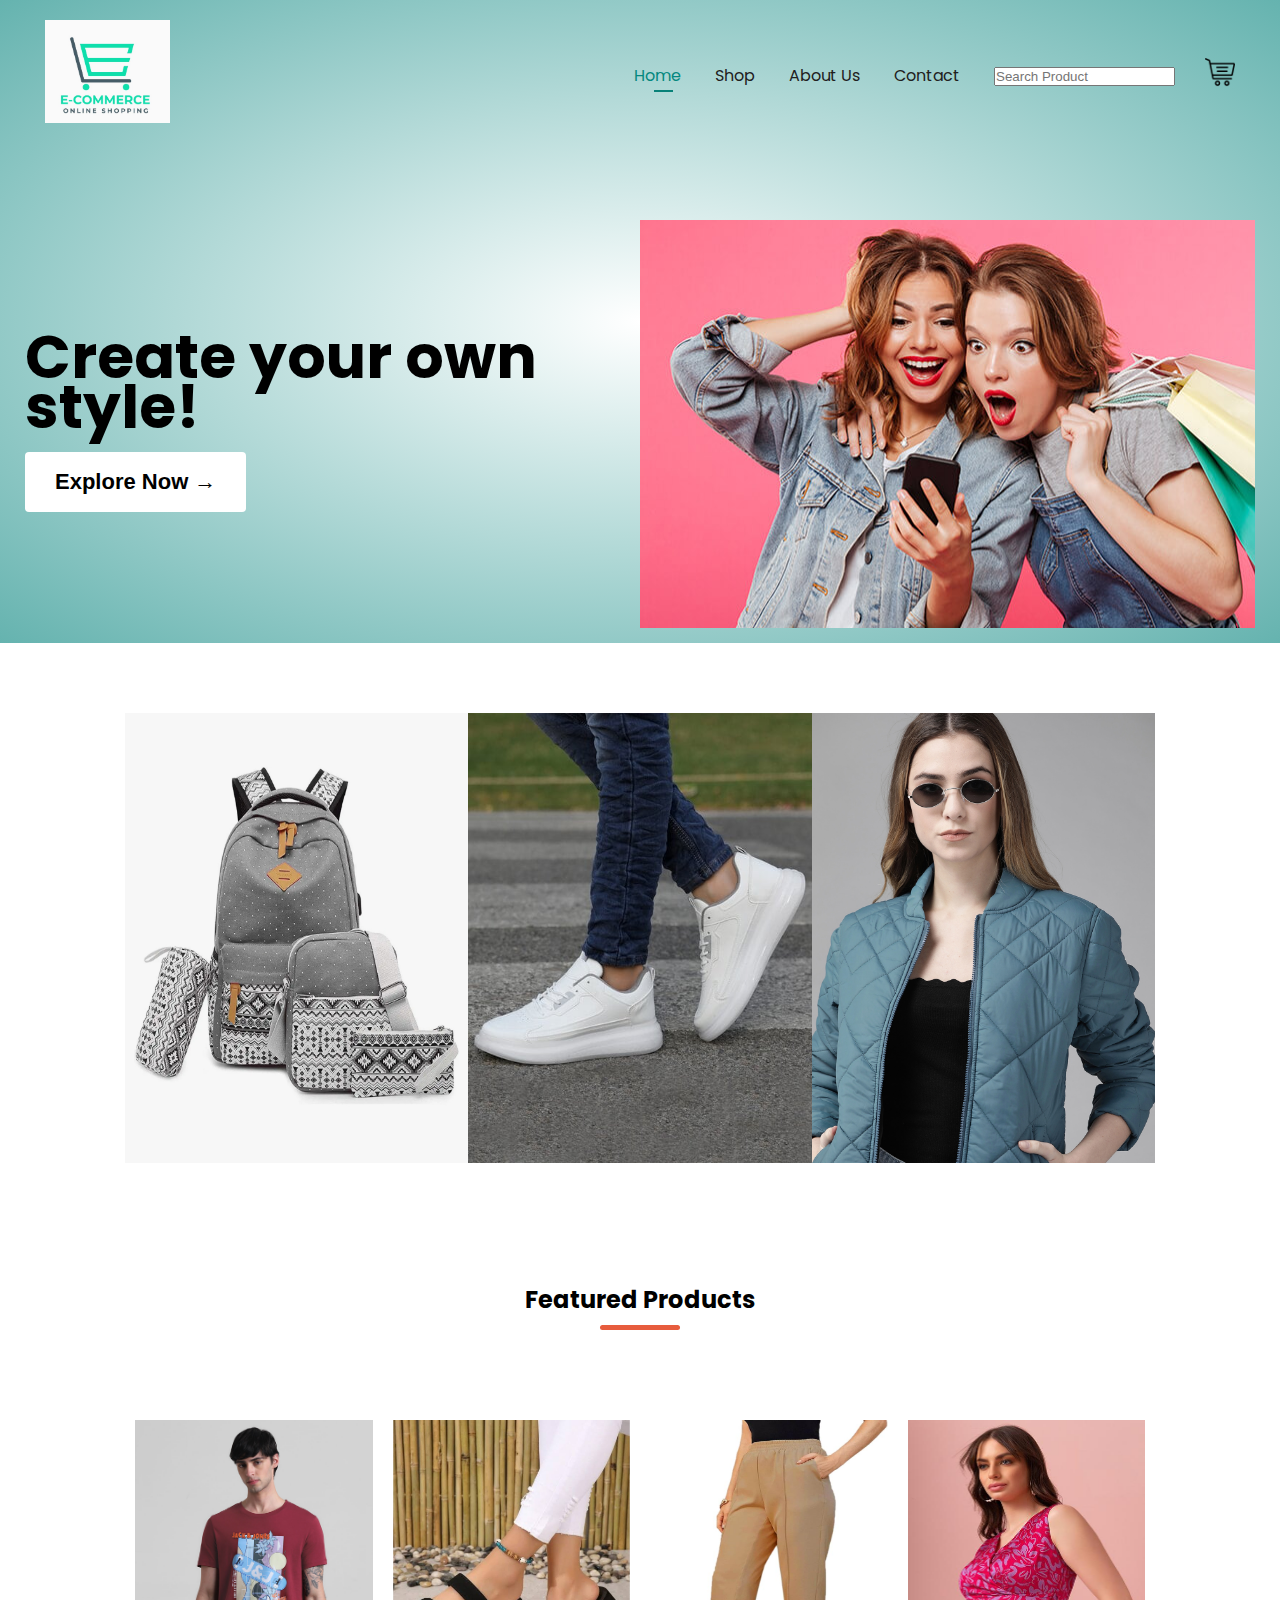
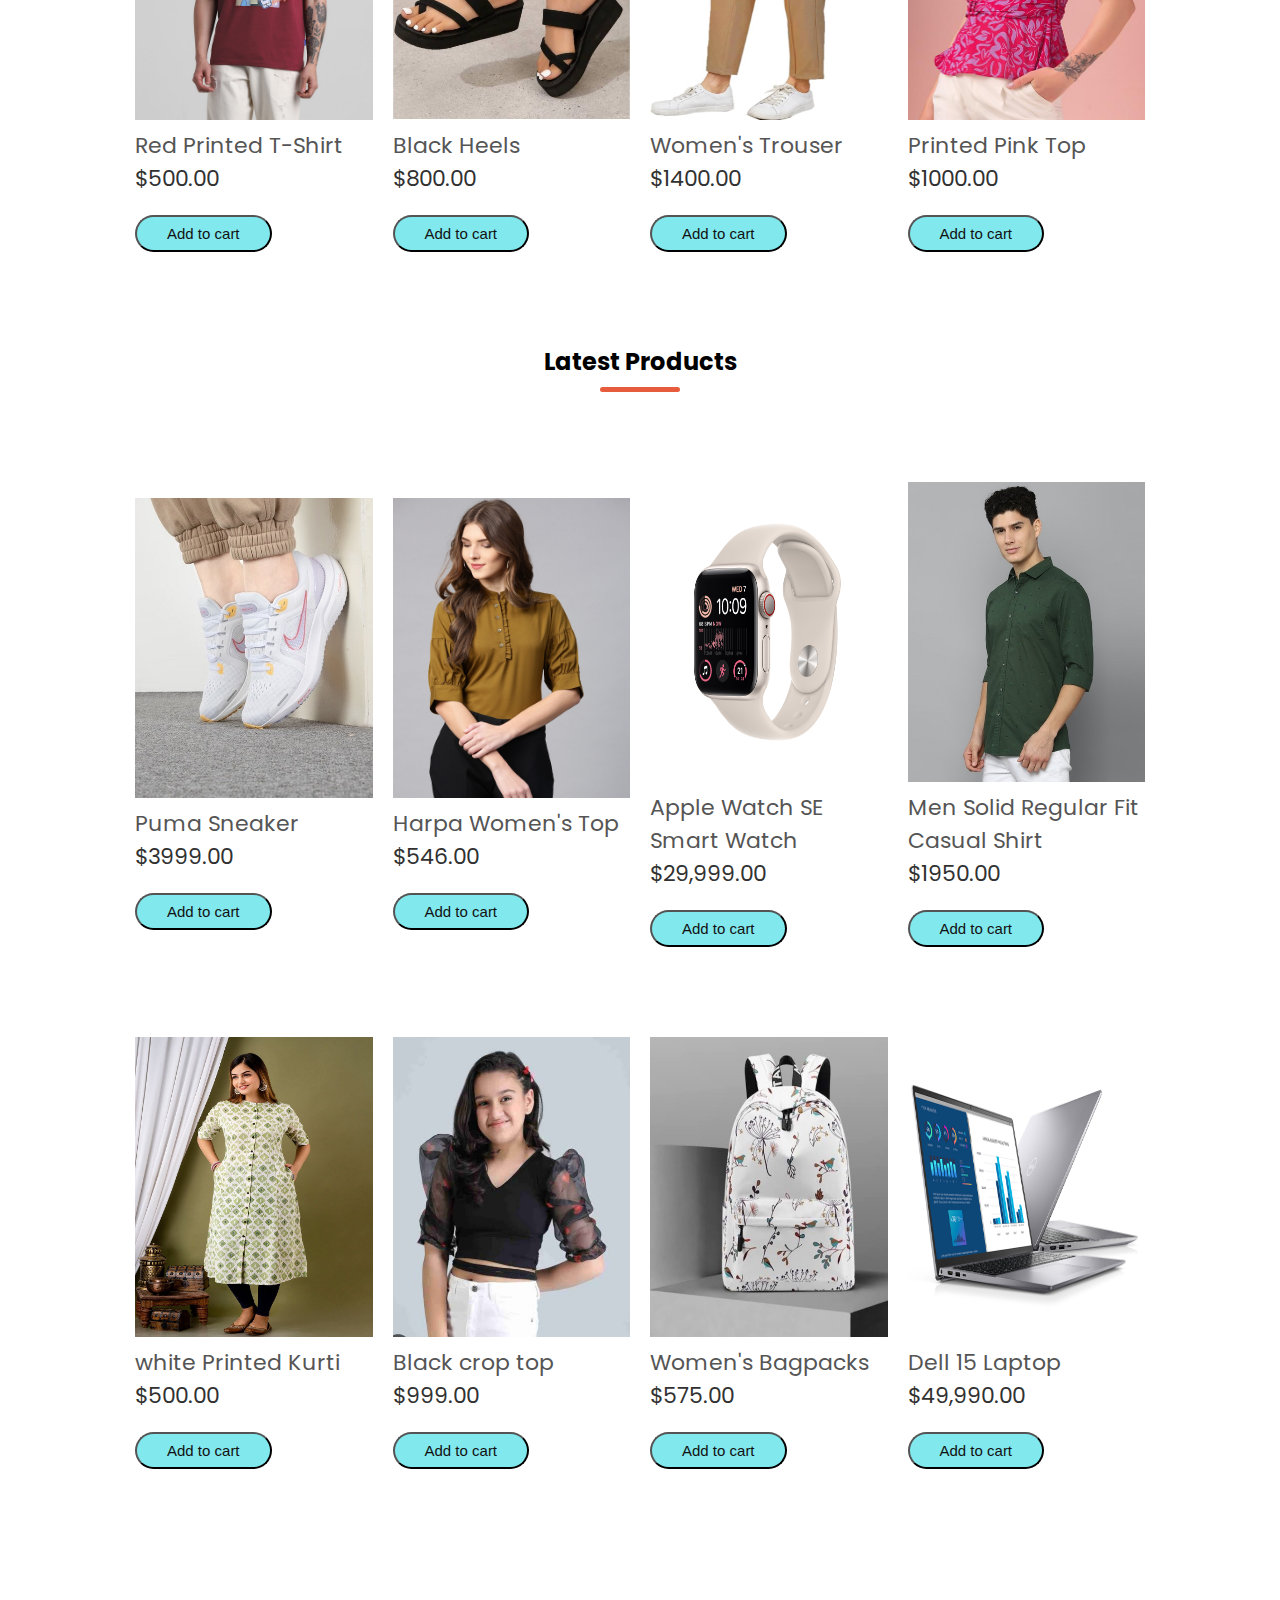
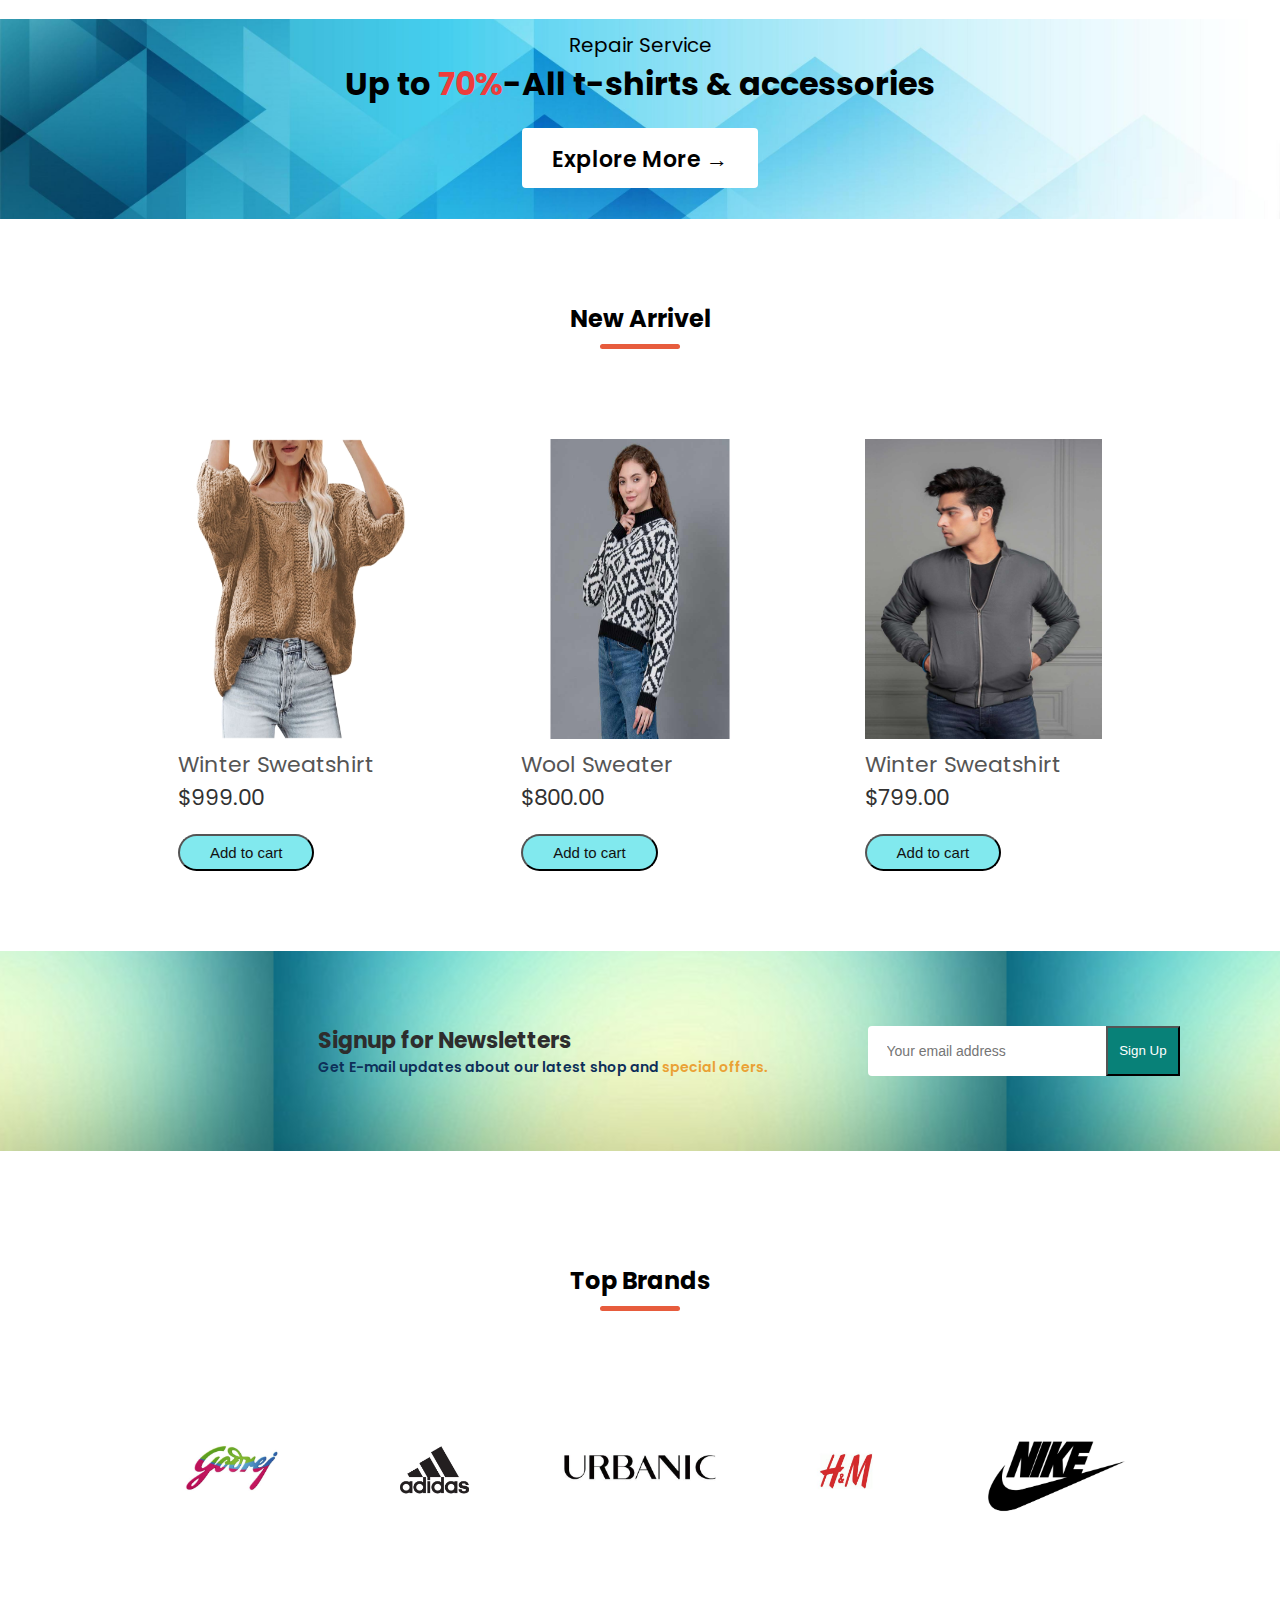
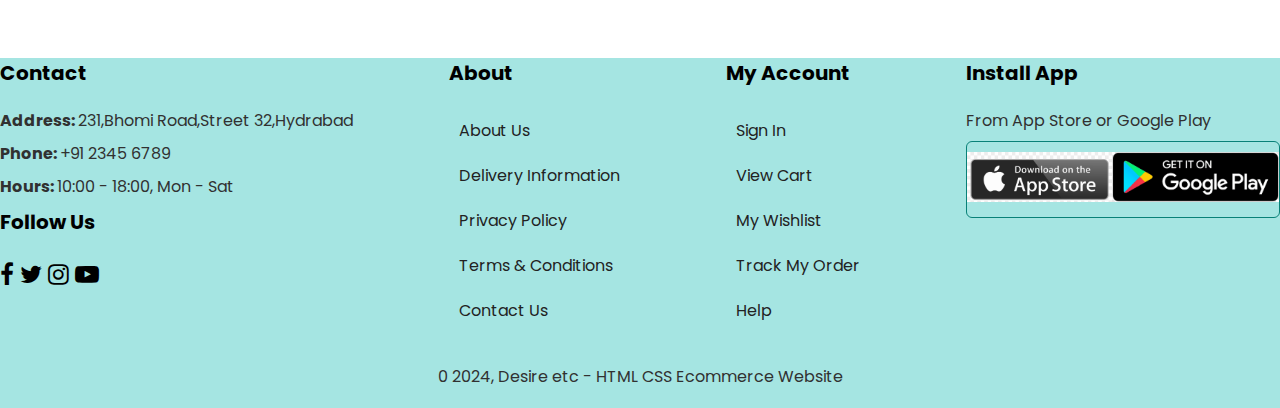
<file: index.html>
<!DOCTYPE html>
<html lang="en">
<head>
    <meta charset="UTF-8">
    <title>Ecommerce Website </title>
    <link rel="stylesheet" href="style.css">
    
    <link href="https://fonts.googleapis.com/css2?family=Poppins:wght@300;400;500;600;700&display=swap" rel="stylesheet">
    <link rel="stylesheet" href="https://fonts.googleapis.com/css2?family=Material+Symbols+Outlined:opsz,wght,FILL,GRAD@24,400,0,0" />
    <link rel='stylesheet' href='https://maxcdn.bootstrapcdn.com/font-awesome/4.1.0/css/font-awesome.min.css'>
    <link rel='stylesheet' href='https://cdnjs.cloudflare.com/ajax/libs/animate.css/3.1.0/animate.min.css'>
</head>
<body>
    <div class="header">
    <div class="container">
        <div class="navbar">
            <div class="logo">
                <img src="image/logo.jpg" width="125px">
            </div>
            <nav>
                <ul id="navbar">
                    <li>
                    <li><a class="active" href="index.html">Home</a></li>
                    <li><a href="shop.html">Shop</a></li>
                    <li><a href="about.html">About Us</a></li>
                    <li><a href="contact.html">Contact</a></li>
                         <li>
                             <input type="text" placeholder="Search Product" id="input" class="search">
                             <ion-icon class="s" name="search"></ion-icon>
                        </a></li>
                    </li>
                </ul>
            </nav>
                        <a href="cart.html">
                    <img src="image/shopping-cart.png" width="30px" height="30px"></a>
        </div>
        <div class="row">
            <div class="col-2">
                <h1>Create your own style!</h1>
                <button class="btn2" onclick="window.location.href='explore.html';">Explore Now &#8594;</button>
            </div>
            <div class="col-2">
                <img src="image/Screenshot2.jpg" width="50px" >
            </div>
        </div>
    </div>
    </div>       
</div>
<!-------Featured Categories------->
<div class="categories">
    <div class="small-container">    
        <div class="row">
        <div class="col-3">
            <img src="image/bags.jpg" height="450px">
        </div>
        <div class="col-3">
            <img src="image/shoes.jpg" height="450px">
        </div>
        <div class="col-3">
            <img src="image/jacket.jpg" height="450px">
        </div>
    </div>
</div>
</div>
<!---------Featured Products--------->
<div class="small-container">
    <h2 class="title">Featured Products</h2>
    <div class="row">
        <div class="col-4" class="shop-item">
            <img class="shop-item-image" src="image/red tshirt.jpg" height="300px">
            <h4 class="shop-item-title">Red Printed T-Shirt</h4>
            <p class="shop-item-price">$500.00</p>
            <button class="btn1 btn-primary shop-item-button" type="button" >Add to cart</button>
        </div>
        <div class="col-4" class="shop-item">
            <img class="shop-item-image" src="image/sandels.jpg" height="300px">
            <h4 class="shop-item-title">Black Heels</h4>
            <p class="shop-item-price">$800.00</p>
            <button class="btn1 btn-primary shop-item-button" type="button" >Add to cart</button>
        </div>
        <div class="col-4" class="shop-item">
            <img class="shop-item-image" src="image/Trouser.jpg" height="300px">
            <h4 class="shop-item-title">Women's Trouser</h4>
            <p class="shop-item-price">$1400.00</p>
            <button class="btn1 btn-primary shop-item-button" type="button">Add to cart</button>
        </div>
        <div class="col-4" class="shop-item">
            <img class="shop-item-image" src="image/pink top.jpg" height="300px">
            <h4 class="shop-item-title">Printed Pink Top</h4>
            <p class="shop-item-price">$1000.00</p>
            <button class="btn1 btn-primary shop-item-button" type="button">Add to cart</button>
        </div>
    </div>
<!---------Latest Product---------->
    <h2 class="title">Latest Products</h2>
    <div class="row">
        <div class="col-4" class="shop-item">
            <img class="shop-item-image" src="image/product1.jpg" height="300px">
            <h4 class="shop-item-title">Puma Sneaker</h4>
            <p class="shop-item-price">$3999.00</p>
            <button class="btn1 btn-primary shop-item-button" type="button">Add to cart</button>
        </div>
        <div class="col-4" class="shop-item">
            <img class="shop-item-image" src="image/product2.jpg" height="300px">
            <h4 class="shop-item-title">Harpa Women's Top</h4>
            <p class="shop-item-price">$546.00</p>
            <button class="btn1 btn-primary shop-item-button" type="button">Add to cart</button>
        </div>
        <div class="col-4" class="shop-item">
            <img class="shop-item-image" src="image/product3.jpg" height="300px">
            <h4 class="shop-item-title">Apple Watch SE Smart Watch</h4>
            <p class="shop-item-price">$29,999.00</p>
            <button class="btn1 btn-primary shop-item-button" type="button">Add to cart</button>
        </div>
        <div class="col-4" class="shop-item">
            <img class="shop-item-image" src="image/product8.jpg" height="300px">
            <h4 class="shop-item-title">Men Solid Regular Fit Casual Shirt</h4>
            <p class="shop-item-price">$1950.00</p>
            <button class="btn1 btn-primary shop-item-button" type="button">Add to cart</button>
        </div>
    </div>
    <div class="row">
        <div class="col-4" class="shop-item">
            <img class="shop-item-image" src="image/product5.jpg" height="300px">
            <h4 class="shop-item-title">white Printed Kurti</h4>
            <p class="shop-item-price">$500.00</p>
            <button class="btn1 btn-primary shop-item-button" type="button">Add to cart</button>
        </div>
        <div class="col-4" class="shop-item">
            <img class="shop-item-image" src="image/product6.jpg" height="300px">
            <h4 class="shop-item-title">Black crop top</h4>
            <p class="shop-item-price">$999.00</p>
            <button class="btn1 btn-primary shop-item-button" type="button">Add to cart</button>
        </div>
        <div class="col-4" class="shop-item">
            <img class="shop-item-image" src="image/product7.jpg" height="300px">
            <h4 class="shop-item-title">Women's Bagpacks</h4>
            <p class="shop-item-price">$575.00</p>
            <button class="btn1 btn-primary shop-item-button" type="button">Add to cart</button>
        </div>
        <div class="col-4" class="shop-item">
            <img class="shop-item-image" src="image/product4.png" height="300px">
            <h4 class="shop-item-title">Dell 15 Laptop</h4>
            <p class="shop-item-price">$49,990.00</p>
            <button class="btn1 btn-primary shop-item-button" type="button">Add to cart</button>
        </div>
    </div>
</div>
<!---------banner--------->
<section id="banner" class="categories">
       <h4 >Repair Service</h4>
       <h1>Up to <span>70%</span>-All t-shirts & accessories</h1>
       <a href="" class="btn2">Explore More &#8594;</a>
</section>
<!---------New Arrivels--------->
<div class="small-container">
    <h2 class="title">New Arrivel</h2>
    <div class="row">
        <div class="col-4" class="shop-item">
            <img class="shop-item-image" src="image/winter1.jpg" height="300px">
            <h4 class="shop-item-title">Winter Sweatshirt</h4>
            <p class="shop-item-price">$999.00</p>
            <button class="btn1 btn-primary shop-item-button" type="button">Add to cart</button>
        </div>
        <div class="col-4" class="shop-item">
            <img class="shop-item-image" src="image/winter2.jpg" height="300px">
            <h4 class="shop-item-title">Wool Sweater</h4>
            <p class="shop-item-price">$800.00</p>
            <button class="btn1 btn-primary shop-item-button" type="button">Add to cart</button>
        </div>
        <div class="col-4" class="shop-item">
            <img class="shop-item-image" src="image/winter 3.jpg" height="300px">
            <h4 class="shop-item-title">Winter Sweatshirt</h4>
            <p class="shop-item-price">$799.00</p>
            <button class="btn1 btn-primary shop-item-button" type="button">Add to cart</button>
        </div>
    </div>
</div>
<!--------Newsletter------->
    <section id="Newsletter" class="banner">
    <div class="newstext" >
        <h4>Signup for Newsletters</h4>
        <p>Get E-mail updates about our latest shop and <span> special offers.</span></p>
    </div>
    <div class="form">
        <input type="text" placeholder="Your email address">
        <button>Sign Up</button> 
        
    </div>
</section>
<!----------Brands---------->  
<div class="brands">
    <div class="small-container">
        <h2 class="title">Top Brands</h2>
        <div class="row">
            <div class="col-5">
                <img src="image/logo1.jpg">
            </div>
            <div class="col-5">
                <img src="image/logo2.jpg">
            </div>
            <div class="col-5">
                <img src="image/logo3.jpg">
            </div>
            <div class="col-5">
                <img src="image/logo4.jpg">
            </div>
            <div class="col-5">
                <img src="image/logo5.jpg">
            </div>
        </div>
    </div>
</div>
<!----------Footer---------->  
<footer class="hit">
<div class="col">
    <h2>Contact</h2>
    <P><strong>Address: </strong>231,Bhomi Road,Street 32,Hydrabad</P>
    <P><strong>Phone: </strong>+91 2345 6789</P>
    <P><strong>Hours: </strong>10:00 - 18:00, Mon - Sat</P>
    <div class="follow">
        <h2>Follow Us</h2>
        <div class="icon">
            <i class="fa fa-facebook"></i>
            <i class="fa fa-twitter"></i>
            <i class="fa fa-instagram"></i>
            <i class="fa fa-youtube-play"></i>
        </div>
    </div>
</div>
<div class="col">
     <h2>About</h2>
     <a href="#">About Us</a>
     <a href="#">Delivery Information</a>
     <a href="#">Privacy Policy</a>
     <a href="#">Terms & Conditions</a>
     <a href="#">Contact Us</a>
</div>
<div class="col">
    <h2>My Account</h2>
    <a href="#">Sign In</a>
    <a href="#">View Cart</a>
    <a href="#">My Wishlist</a>
    <a href="#">Track My Order</a>
    <a href="#">Help</a>
</div>
<div class="col install">
    <h2>Install App</h2>
    <p>From App Store or Google Play</p>
    <div class="row">
        <img src="image/app store.png" height="50sp">
        <img src="image/google app store.png" height="50sp">
    </div>
</div>
<div class="copyright">
    <p>0 2024, Desire etc - HTML CSS Ecommerce Website</p>
</div>
</footer>
   <script src="script.js"></script>
</body>
</html>
</file>
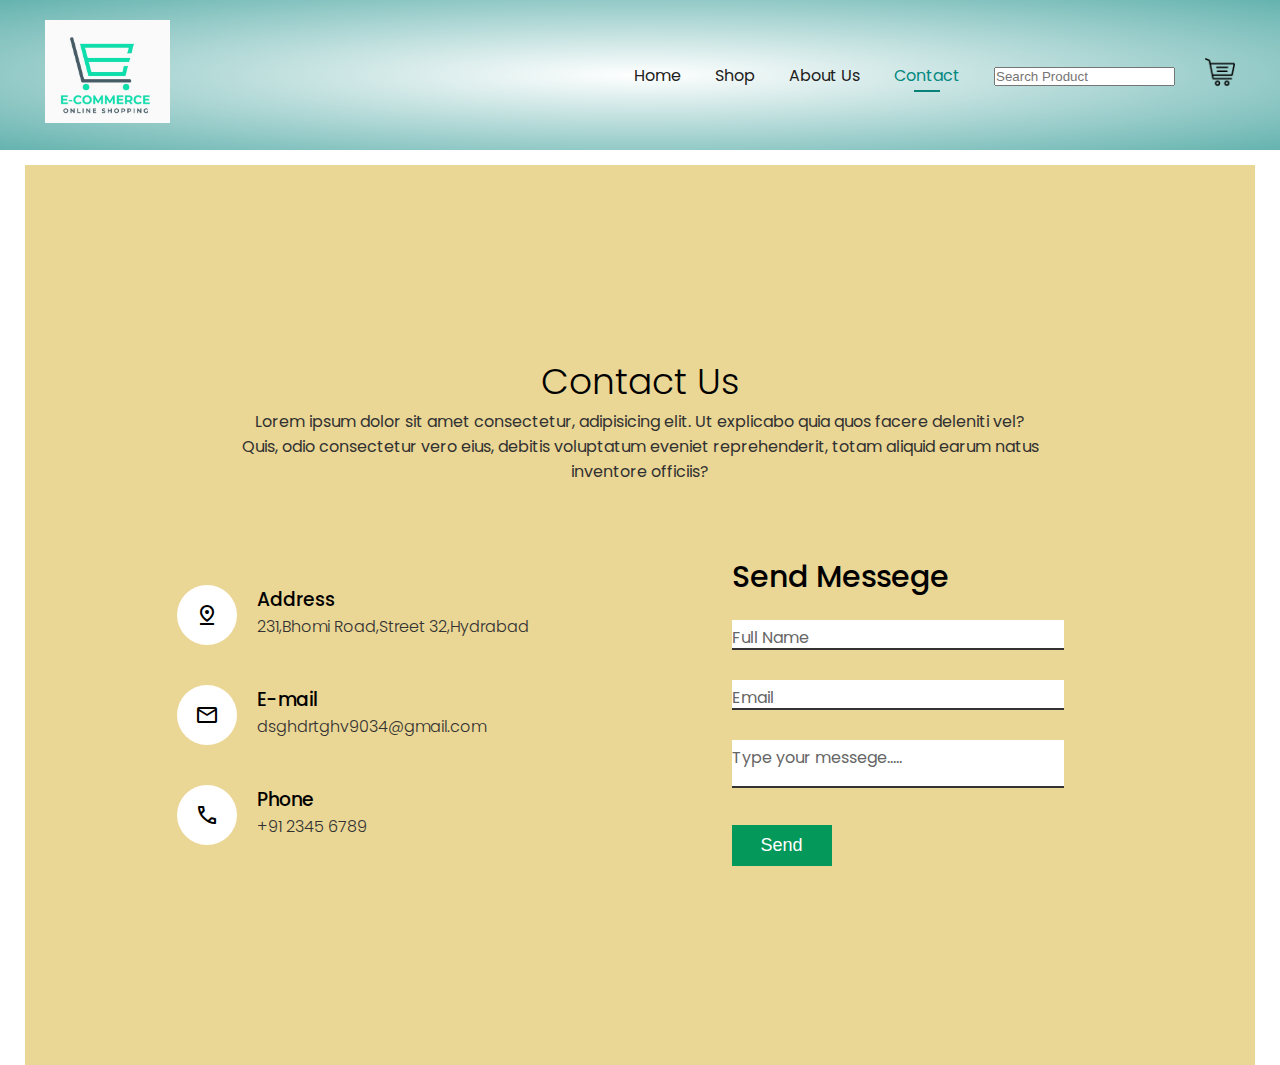
<file: contact.html>
<!DOCTYPE html>
<html lang="en">
<head>
    <meta charset="UTF-8">
    <title>Ecommerce Website </title>
    <link rel="stylesheet" href="style.css">
    <link href="https://fonts.googleapis.com/css2?family=Poppins:wght@300;400;500;600;700&display=swap" rel="stylesheet">
    <link rel="stylesheet" href="https://fonts.googleapis.com/css2?family=Material+Symbols+Outlined:opsz,wght,FILL,GRAD@24,400,0,0" />
    <link rel="stylesheet" href="https://cdnjs.cloudflare.com/ajax/libs/font-awesome/6.5.1/css/all.min.css"/>
</head>
<body>
    <div class="hot" >
        <div class="container">
            <div class="navbar">
                <div class="logo">
                    <img src="image/logo.jpg" width="125px">
                </div>
                <nav>
                    <ul id="navbar">
                        <li>
                        <li><a  href="index.html">Home</a></li>
                        <li><a href="shop.html">Shop</a></li>
                        <li><a href="about.html">About Us</a></li>
                        <li><a class="active" href="contact.html">Contact</a></li>
                             <li>
                                 <input type="text" placeholder="Search Product" id="input">
                                 <ion-icon class="s" name="search"></ion-icon>
                            </a></li>
                        </li>
                    </ul>
                </nav>
                <a href="cart.html">
                <img src="image/shopping-cart.png" width="30px" height="30px"></a>
            </div>
                    
<!---------contact--------->            
   <section class="contact" >
         <div class="content">
            <h2>Contact Us</h2>
            <p>Lorem ipsum dolor sit amet consectetur, adipisicing elit. Ut explicabo quia quos facere deleniti vel? 
                Quis, odio consectetur vero eius, debitis voluptatum eveniet reprehenderit, totam aliquid earum natus 
                inventore officiis?</p>
         </div>
         <div class="cat">
            <div class="contactInfo">
                <div class="box">
                    <div class="icon">
                        <span class="material-symbols-outlined">
                            pin_drop
                            </span>
                    </div>
                    <div class="text">
                        <h3>Address</h3>
                        <p>231,Bhomi Road,Street 32,Hydrabad</p>
                    </div>
                </div>
                <div class="box">
                    <div class="icon">
                        <span class="material-symbols-outlined">
                            mail
                            </span>
                    </div>
                    <div class="text">
                        <h3>E-mail</h3>
                        <p>dsghdrtghv9034@gmail.com</p>
                    </div>
                </div>
                <div class="box">
                    <div class="icon">
                        <span class="material-symbols-outlined">
                            call
                            </span>
                    </div>
                    <div class="text">
                        <h3>Phone</h3>
                        <p>+91 2345 6789</p>
                    </div>
                </div>
            </div>
            <div class="contactForm">
                <form>
                    <h2>Send Messege</h2>
                    <div class="inputbox">
                        <input type="text" name="" required="required">
                        <span>Full Name</span>
                    </div>
                     
                    <div class="inputbox">
                        <input type="text" name="" required="required">
                        <span>Email</span>
                    </div>

                    <div class="inputbox">
                        <textarea required="required"></textarea>
                        <span>Type your messege.....</span>
                    </div>

                    <div class="inputbox">
                        <input type="submit" name="" value="Send">
                        
                    </div>
                </form>
            </div>
         </div>
   </section>     

                   <script src="script.js"></script>
</body>
</html>
</file>
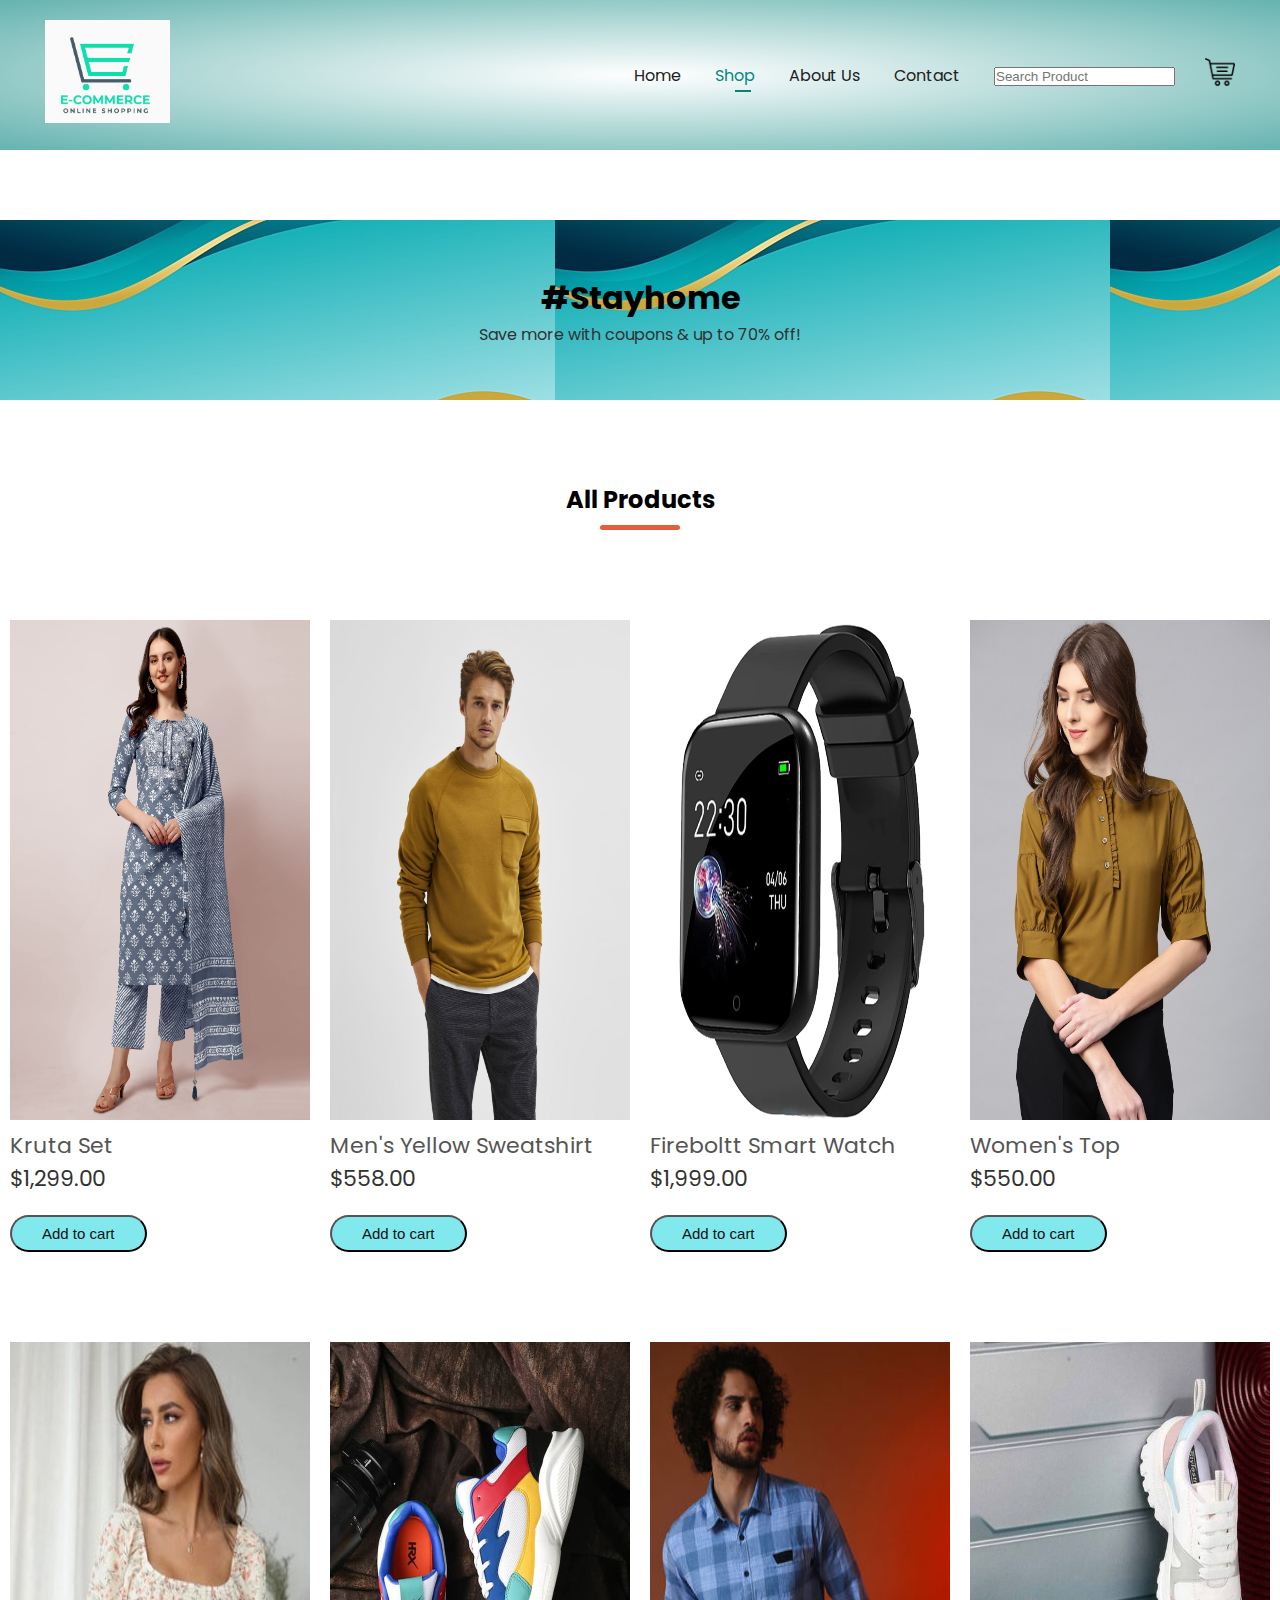
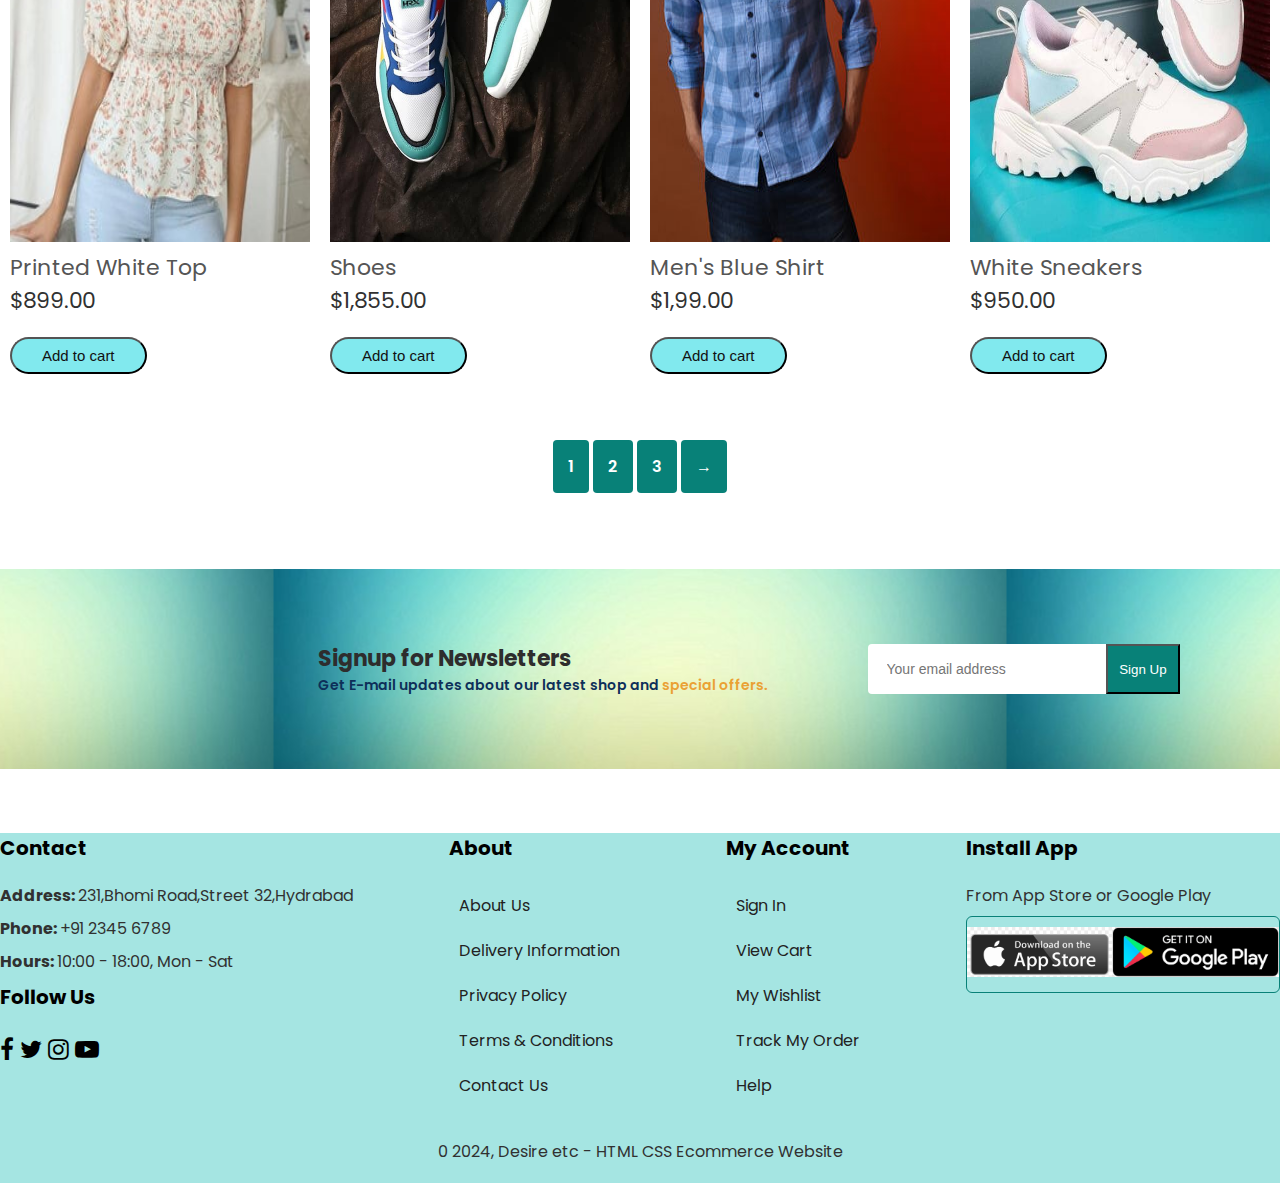
<file: pagination.html>
<!DOCTYPE html>
<html lang="en">
<head>
    <meta charset="UTF-8">
    <title>Ecommerce Website </title>
    <link rel="stylesheet" href="style.css">
    <link href="https://fonts.googleapis.com/css2?family=Poppins:wght@300;400;500;600;700&display=swap" rel="stylesheet">
    <link rel="stylesheet" href="https://fonts.googleapis.com/css2?family=Material+Symbols+Outlined:opsz,wght,FILL,GRAD@24,400,0,0"/>
    <link rel='stylesheet' href='https://maxcdn.bootstrapcdn.com/font-awesome/4.1.0/css/font-awesome.min.css'>
    <link rel='stylesheet' href='https://cdnjs.cloudflare.com/ajax/libs/animate.css/3.1.0/animate.min.css'>
</head>
<body>
    <div class="header">
    <div class="container">
        <div class="navbar">
            <div class="logo">
                <img src="image/logo.jpg" width="125px">
            </div>
            <nav>
                <ul id="navbar">
                    <li>
                    <li><a href="index.html">Home</a></li>
                    <li><a class="active" href="shop.html">Shop</a></li>
                    <li><a href="about.html">About Us</a></li>
                    <li><a href="contact.html">Contact</a></li>
                         <li>
                             <input type="text" placeholder="Search Product" id="input">
                             <ion-icon class="s" name="search"></ion-icon>
                        </a></li>
                    </li>
                </ul>
            </nav>
            <a href="cart.html">
            <img src="image/shopping-cart.png" width="30px" height="30px"></a>
        </div>
    </div>
    </div>
</div>
<!--------banner--------->
<section id="page-header" class="categories">
    <h1>#Stayhome</h1>
    <p>Save more with coupons & up to 70% off!</p>
</section>
<!---------products---------->
<h2 class="title">All Products</h2>
    <div class="row">
        <div class="col-4" class="shop-item">
            <img class="shop-item-image" src="image/product27.jpg" height="500px">
            <h4 class="shop-item-title">Kruta Set</h4>
            <p class="shop-item-price">$1,299.00</p>
            <button class="btn1 btn-primary shop-item-button" type="button">Add to cart</button>
        </div>
        <div class="col-4" class="shop-item">
            <img class="shop-item-image" src="image/product19.jpg" height="500px">
            <h4 class="shop-item-title">Men's Yellow Sweatshirt</h4>
            <p class="shop-item-price">$558.00</p>
            <button class="btn1 btn-primary shop-item-button" type="button">Add to cart</button>
        </div>
        <div class="col-4" class="shop-item">
            <img class="shop-item-image" src="image/product15.jpg" height="500px">
            <h4 class="shop-item-title">Fireboltt Smart Watch</h4>
            <p class="shop-item-price">$1,999.00</p>
            <button class="btn1 btn-primary shop-item-button" type="button">Add to cart</button>
        </div>
        <div class="col-4" class="shop-item">
            <img class="shop-item-image" src="image/product2.jpg" height="500px">
            <h4 class="shop-item-title">Women's Top</h4>
            <p class="shop-item-price">$550.00</p>
            <button class="btn1 btn-primary shop-item-button" type="button">Add to cart</button>
        </div>
    </div>
    
    <div class="row">
        <div class="col-4" class="shop-item">
            <img class="shop-item-image" src="image/product26.jpg" height="500px">
            <h4 class="shop-item-title">Printed White Top</h4>
            <p class="shop-item-price">$899.00</p>
            <button class="btn1 btn-primary shop-item-button" type="button">Add to cart</button>
        </div>
        <div class="col-4" class="shop-item">
            <img class="shop-item-image" src="image/product25.jpg" height="500px">
            <h4 class="shop-item-title">Shoes</h4>
            <p class="shop-item-price">$1,855.00</p>
            <button class="btn1 btn-primary shop-item-button" type="button">Add to cart</button>
        </div>
        <div class="col-4" class="shop-item">
            <img class="shop-item-image" src="image/product16.jpg" height="500px">
            <h4 class="shop-item-title">Men's Blue Shirt</h4>
            <p class="shop-item-price">$1,99.00</p>
            <button class="btn1 btn-primary shop-item-button" type="button">Add to cart</button>
        </div>
        <div class="col-4" class="shop-item">
            <img class="shop-item-image" src="image/product23.jpg" height="500px">
            <h4 class="shop-item-title">White Sneakers</h4>
            <p class="shop-item-price">$950.00</p>
            <button class="btn1 btn-primary shop-item-button" type="button">Add to cart</button>
        </div>
    </div>
<!----------Pagination--------->
<section id="pageination">
    <a href="#" onclick="window.location.href='shop.html';">1</a>
    <a href="#">2</a>
    <a href="#">3</a>
    <a href="#">&#8594;</a>
</section>
<!--------Newsletter------->
<section id="Newsletter" class="banner">
    <div class="newstext">
        <h4>Signup for Newsletters</h4>
        <p>Get E-mail updates about our latest shop and <span> special offers.</span></p>
    </div>
    <div class="form">
        <input type="text" placeholder="Your email address">
        <button>Sign Up</button> 
        
    </div>
</section>
<!----------Footer---------->  
<footer class="hit">
    <div class="col">
        <h2>Contact</h2>
        <P><strong>Address: </strong>231,Bhomi Road,Street 32,Hydrabad</P>
        <P><strong>Phone: </strong>+91 2345 6789</P>
        <P><strong>Hours: </strong>10:00 - 18:00, Mon - Sat</P>
        <div class="follow">
            <h2>Follow Us</h2>
            <div class="icon">
                <i class="fa fa-facebook"></i>
                <i class="fa fa-twitter"></i>
                <i class="fa fa-instagram"></i>
                <i class="fa fa-youtube-play"></i>
            </div>
        </div>
    </div>
    <div class="col">
         <h2>About</h2>
         <a href="#">About Us</a>
         <a href="#">Delivery Information</a>
         <a href="#">Privacy Policy</a>
         <a href="#">Terms & Conditions</a>
         <a href="#">Contact Us</a>
    </div>
    <div class="col">
        <h2>My Account</h2>
        <a href="#">Sign In</a>
        <a href="#">View Cart</a>
        <a href="#">My Wishlist</a>
        <a href="#">Track My Order</a>
        <a href="#">Help</a>
    </div>
    <div class="col install">
        <h2>Install App</h2>
        <p>From App Store or Google Play</p>
        <div class="row">
            <img src="image/app store.png" height="50sp">
            <img src="image/google app store.png" height="50sp">
        </div>
    </div>
    <div class="copyright">
        <p>0 2024, Desire etc - HTML CSS Ecommerce Website</p>
    </div>
</footer>

</body>
</html>
</file>
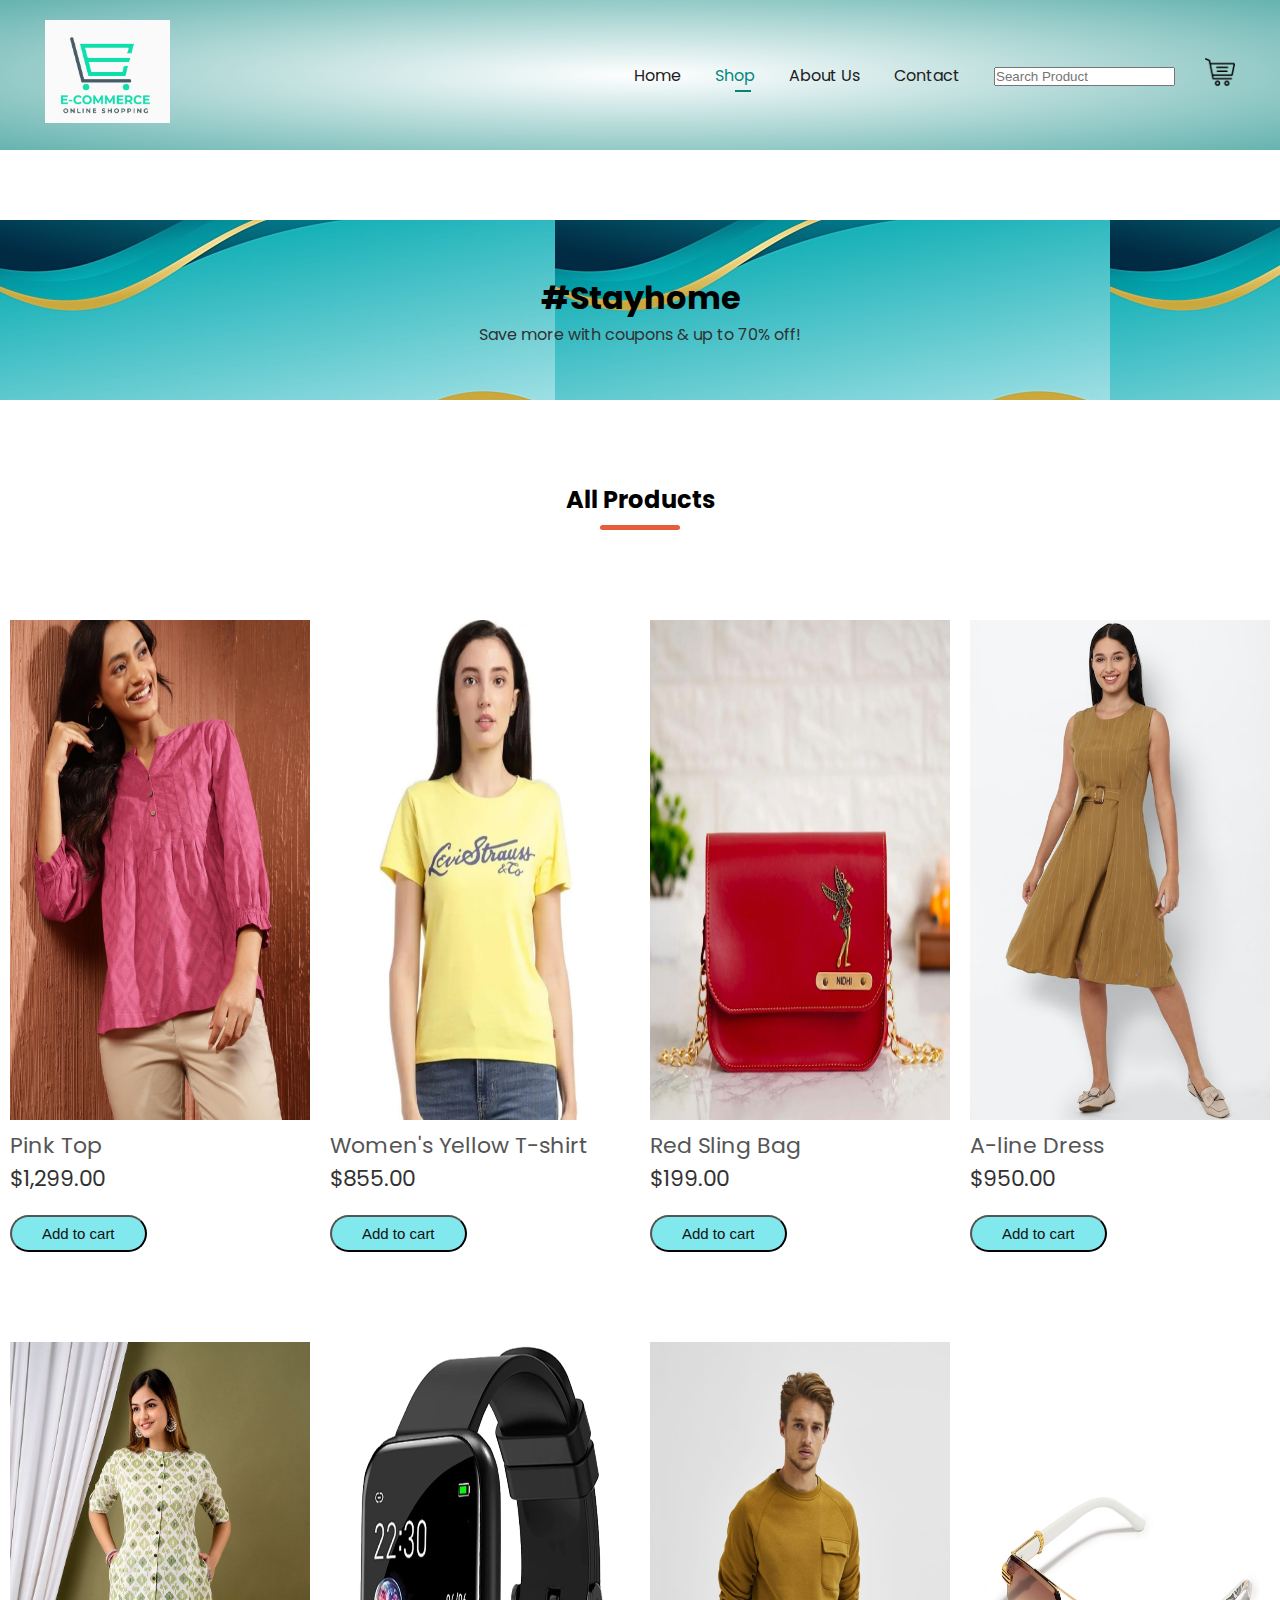
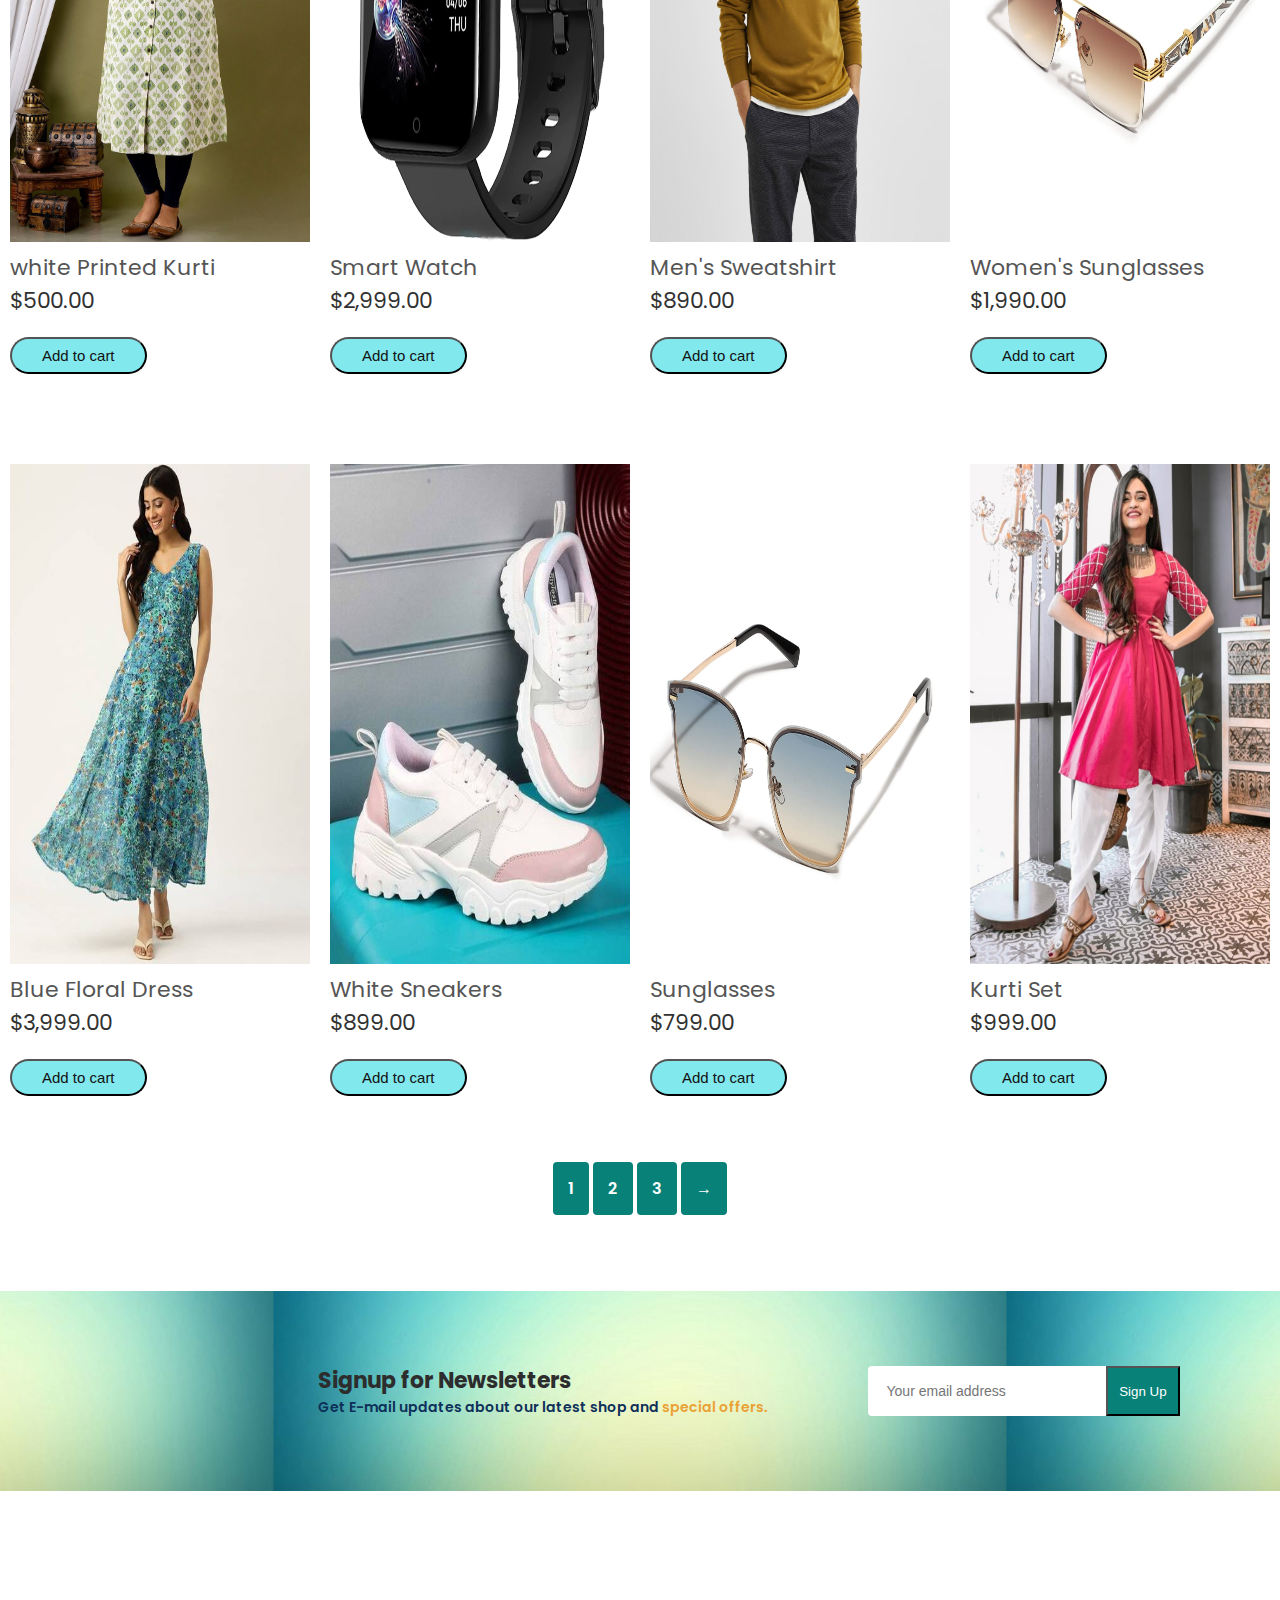
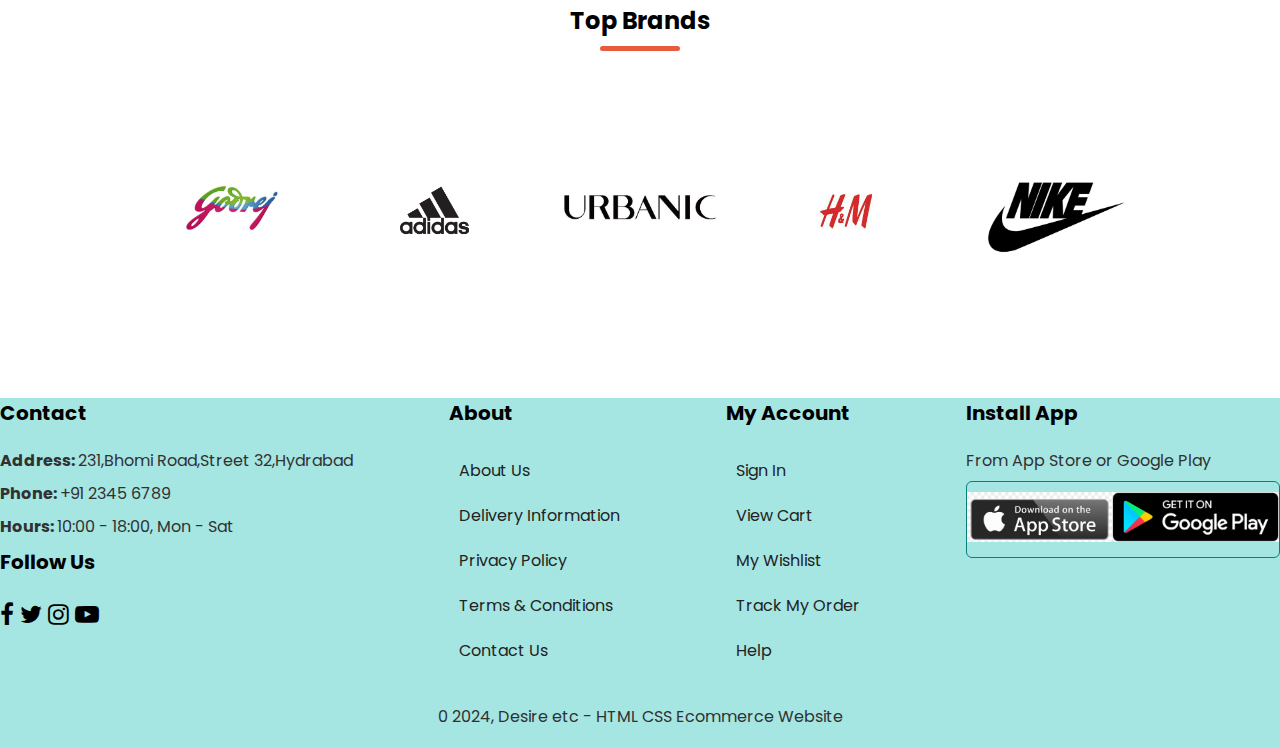
<file: shop.html>
<!DOCTYPE html>
<html lang="en">
<head>
    <meta charset="UTF-8">
    <title>Ecommerce Website</title>
    <link rel="stylesheet" href="style.css">
    <link href="https://fonts.googleapis.com/css2?family=Poppins:wght@300;400;500;600;700&display=swap" rel="stylesheet">
    <link rel="stylesheet" href="https://fonts.googleapis.com/css2?family=Material+Symbols+Outlined:opsz,wght,FILL,GRAD@24,400,0,0" />
    <link rel='stylesheet' href='https://maxcdn.bootstrapcdn.com/font-awesome/4.1.0/css/font-awesome.min.css'>
    <link rel='stylesheet' href='https://cdnjs.cloudflare.com/ajax/libs/animate.css/3.1.0/animate.min.css'>


<script>

function add(name1,price1,image1)
{

localStorage.setItem("name1", name1);
localStorage.setItem("price1",price1);
localStorage.setItem("image1",image1);
alert(localStorage.getItem("name1")+" Added in the Cart ");

}

</script>

</head>
<body>
    <div class="header">
    <div class="container">
        <div class="navbar">
            <div class="logo">
                <img src="image/logo.jpg" width="125px">
            </div>
            <nav>
                <ul id="navbar">
                    <li>
                    <li><a href="index.html">Home</a></li>
                    <li><a class="active" href="shop.html">Shop</a></li>
                    <li><a href="about.html">About Us</a></li>
                    <li><a href="contact.html">Contact</a></li>
                         <li>
                             <input type="text" placeholder="Search Product" id="input">
                             <ion-icon class="s" name="search"></ion-icon>
                        </a></li>
                    </li>
                </ul>
            </nav>
            <a href="cart.html">
                <img src="image/shopping-cart.png" width="30px" height="30px"></a>           
                
              
        </div>
    </div>
</div>  

</div>
<!--------banner--------->
<section id="page-header" class="categories">
    <h1>#Stayhome</h1>
    <p>Save more with coupons & up to 70% off!</p>
</section>
<!---------products---------->
<h2 class="title">All Products</h2>
    <div class="row">
        <div class="col-4" class="shop-item">
            <img class="shop-item-image" src="image/product9.jpg" height="500px">
            <h4 class="shop-item-title">Pink Top</h4>
            <p class="shop-item-price">$1,299.00</p>
            <button class="btn1 btn-primary shop-item-button" type="button" onclick="add('Pink Top','$1,299.00','image/product9.jpg')">Add to cart</button>
        </div>
        <div class="col-4" onclick="window.location.href='singleProduct.html';" class="shop-item">
            <img class="shop-item-image" src="image/SingleProduct4.jpg" height="500px">
            <h4 class="shop-item-title">Women's Yellow T-shirt</h4>
            <p class="shop-item-price">$855.00</p>
            <button class="btn1 btn-primary shop-item-button" type="button"  onclick="add('Womens Yellow T-shirt','$855.00','image/SingleProduct4.jpg')" >Add to cart</button>
        </div>
        <div class="col-4" class="shop-item">
            <img class="shop-item-image" src="image/product11.jpg" height="500px">
            <h4 class="shop-item-title">Red Sling Bag</h4>
            <p class="shop-item-price">$199.00</p>
            <button class="btn1 btn-primary shop-item-button" type="button" onclick="add('Red Sling Bag','$199.00','image/product11.jpg')"  >Add to cart</button>
        </div>
        <div class="col-4" class="shop-item">
            <img class="shop-item-image" src="image/product12.jpg" height="500px">
            <h4 class="shop-item-title">A-line Dress</h4>
            <p class="shop-item-price">$950.00</p>
            <button class="btn1 btn-primary shop-item-button" type="button" onclick="add('A-line Dress','$950.00','image/product12.jpg')">Add to cart</button>
        </div>
    </div>
    <div class="row">
        <div class="col-4" class="shop-item">
            <img class="shop-item-image" src="image/product5.jpg" height="500px">
            <h4 class="shop-item-title">white Printed Kurti</h4>
            <p class="shop-item-price">$500.00</p>
            <button class="btn1 btn-primary shop-item-button" type="button" onclick="add('white Printed Kurti','$500.00','image/product5.jpg')">Add to cart</button>
        </div>
        <div class="col-4" class="shop-item">
            <img class="shop-item-image" src="image/product14.jpg" height="500px">
            <h4 class="shop-item-title">Smart Watch</h4>
            <p class="shop-item-price">$2,999.00</p>
            <button class="btn1 btn-primary shop-item-button" type="button" onclick="add('Smart Watch','$2,999.00','image/product14.jpg')">Add to cart</button>
        </div>
        <div class="col-4" class="shop-item">
            <img class="shop-item-image" src="image/product19.jpg" height="500px">
            <h4 class="shop-item-title">Men's Sweatshirt</h4>
            <p class="shop-item-price">$890.00</p>
            <button class="btn1 btn-primary shop-item-button" type="button" onclick="add('Mens Sweatshirt','$890.00','image/product19.jpg')">Add to cart</button>
        </div>
        <div class="col-4" class="shop-item">
            <img class="shop-item-image" src="image/product20.jpg" height="500px">
            <h4 class="shop-item-title">Women's Sunglasses</h4>
            <p class="shop-item-price">$1,990.00</p>
            <button class="btn1 btn-primary shop-item-button" type="button" onclick="add('Womens Sunglasses','$1,999.00','image/product20.jpg')">Add to cart</button>
        </div>
    </div>
</div>

    <div class="row">
        <div class="col-4" class="shop-item">
            <img class="shop-item-image" src="image/product22.jpg" height="500px">
            <h4 class="shop-item-title">Blue Floral Dress</h4>
            <p class="shop-item-price">$3,999.00</p>
            <button class="btn1 btn-primary shop-item-button" type="button" onclick="add('Blue Floral Dress','$3,999.00','image/product22.jpg')">Add to cart</button>
        </div>
        <div class="col-4" class="shop-item">
            <img class="shop-item-image" src="image/product23.jpg" height="500px">
            <h4 class="shop-item-title">White Sneakers</h4>
            <p class="shop-item-price">$899.00</p>
            <button class="btn1 btn-primary shop-item-button" type="button" onclick="add('White Sneakers','$8999.00','image/product23.jpg')">Add to cart</button>
        </div>
        <div class="col-4" class="shop-item">
            <img class="shop-item-image" src="image/product21.jpg" height="500px">
            <h4 class="shop-item-title">Sunglasses</h4>
            <p class="shop-item-price">$799.00</p>
            <button class="btn1 btn-primary shop-item-button" type="button" onclick="add('Sunglasses','$7999.00','image/product21.jpg')">Add to cart</button>
        </div>
        <div class="col-4" class="shop-item">
            <img class="shop-item-image" src="image/product24.jpg" height="500px">
            <h4 class="shop-item-title">Kurti Set</h4>
            <p class="shop-item-price">$999.00</p>
            <button class="btn1 btn-primary shop-item-button" type="button" onclick="add('Kurti Set','$999.00','image/product24.jpg')">Add to cart</button>
        </div>
    </div>
<!----------Pagination--------->
<section id="pageination" >
    <a href="#">1</a>
    <a href="#" onclick="window.location.href='pagination.html';">2</a>
    <a href="#">3</a>
    <a href="#" onclick="window.location.href='pagination.html';">&#8594;</a>
</section>
<!--------Newsletter------->
<section id="Newsletter" class="banner">
    <div class="newstext" >
        <h4>Signup for Newsletters</h4>
        <p>Get E-mail updates about our latest shop and <span> special offers.</span></p>
    </div>
    <div class="form">
        <input type="text" placeholder="Your email address">
        <button>Sign Up</button> 
        
    </div>
</section>
<!----------Brands---------->  
<div class="brands">
    <div class="small-container">
        <h2 class="title">Top Brands</h2>
        <div class="row">
            <div class="col-5">
                <img src="image/logo1.jpg">
            </div>
            <div class="col-5">
                <img src="image/logo2.jpg">
            </div>
            <div class="col-5">
                <img src="image/logo3.jpg">
            </div>
            <div class="col-5">
                <img src="image/logo4.jpg">
            </div>
            <div class="col-5">
                <img src="image/logo5.jpg">
            </div>
        </div>
    </div>
</div>

    
<!----------Footer---------->  
<footer class="hit">
<div class="col">
    <h2>Contact</h2>
    <P><strong>Address: </strong>231,Bhomi Road,Street 32,Hydrabad</P>
    <P><strong>Phone: </strong>+91 2345 6789</P>
    <P><strong>Hours: </strong>10:00 - 18:00, Mon - Sat</P>
    <div class="follow">
        <h2>Follow Us</h2>
        <div class="icon">
            <i class="fa fa-facebook"></i>
            <i class="fa fa-twitter"></i>
            <i class="fa fa-instagram"></i>
            <i class="fa fa-youtube-play"></i>
        </div>
    </div>
</div>
<div class="col">
     <h2>About</h2>
     <a href="#">About Us</a>
     <a href="#">Delivery Information</a>
     <a href="#">Privacy Policy</a>
     <a href="#">Terms & Conditions</a>
     <a href="#">Contact Us</a>
</div>
<div class="col">
    <h2>My Account</h2>
    <a href="#">Sign In</a>
    <a href="#">View Cart</a>
    <a href="#">My Wishlist</a>
    <a href="#">Track My Order</a>
    <a href="#">Help</a>
</div>
<div class="col install">
    <h2>Install App</h2>
    <p>From App Store or Google Play</p>
    <div class="row">
        <img src="image/app store.png" height="50sp">
        <img src="image/google app store.png" height="50sp">
    </div>
</div>
<div class="copyright">
    <p>0 2024, Desire etc - HTML CSS Ecommerce Website</p>
</div>
</footer>
   <script src="script.js"></script>
</body>
</html>
</file>
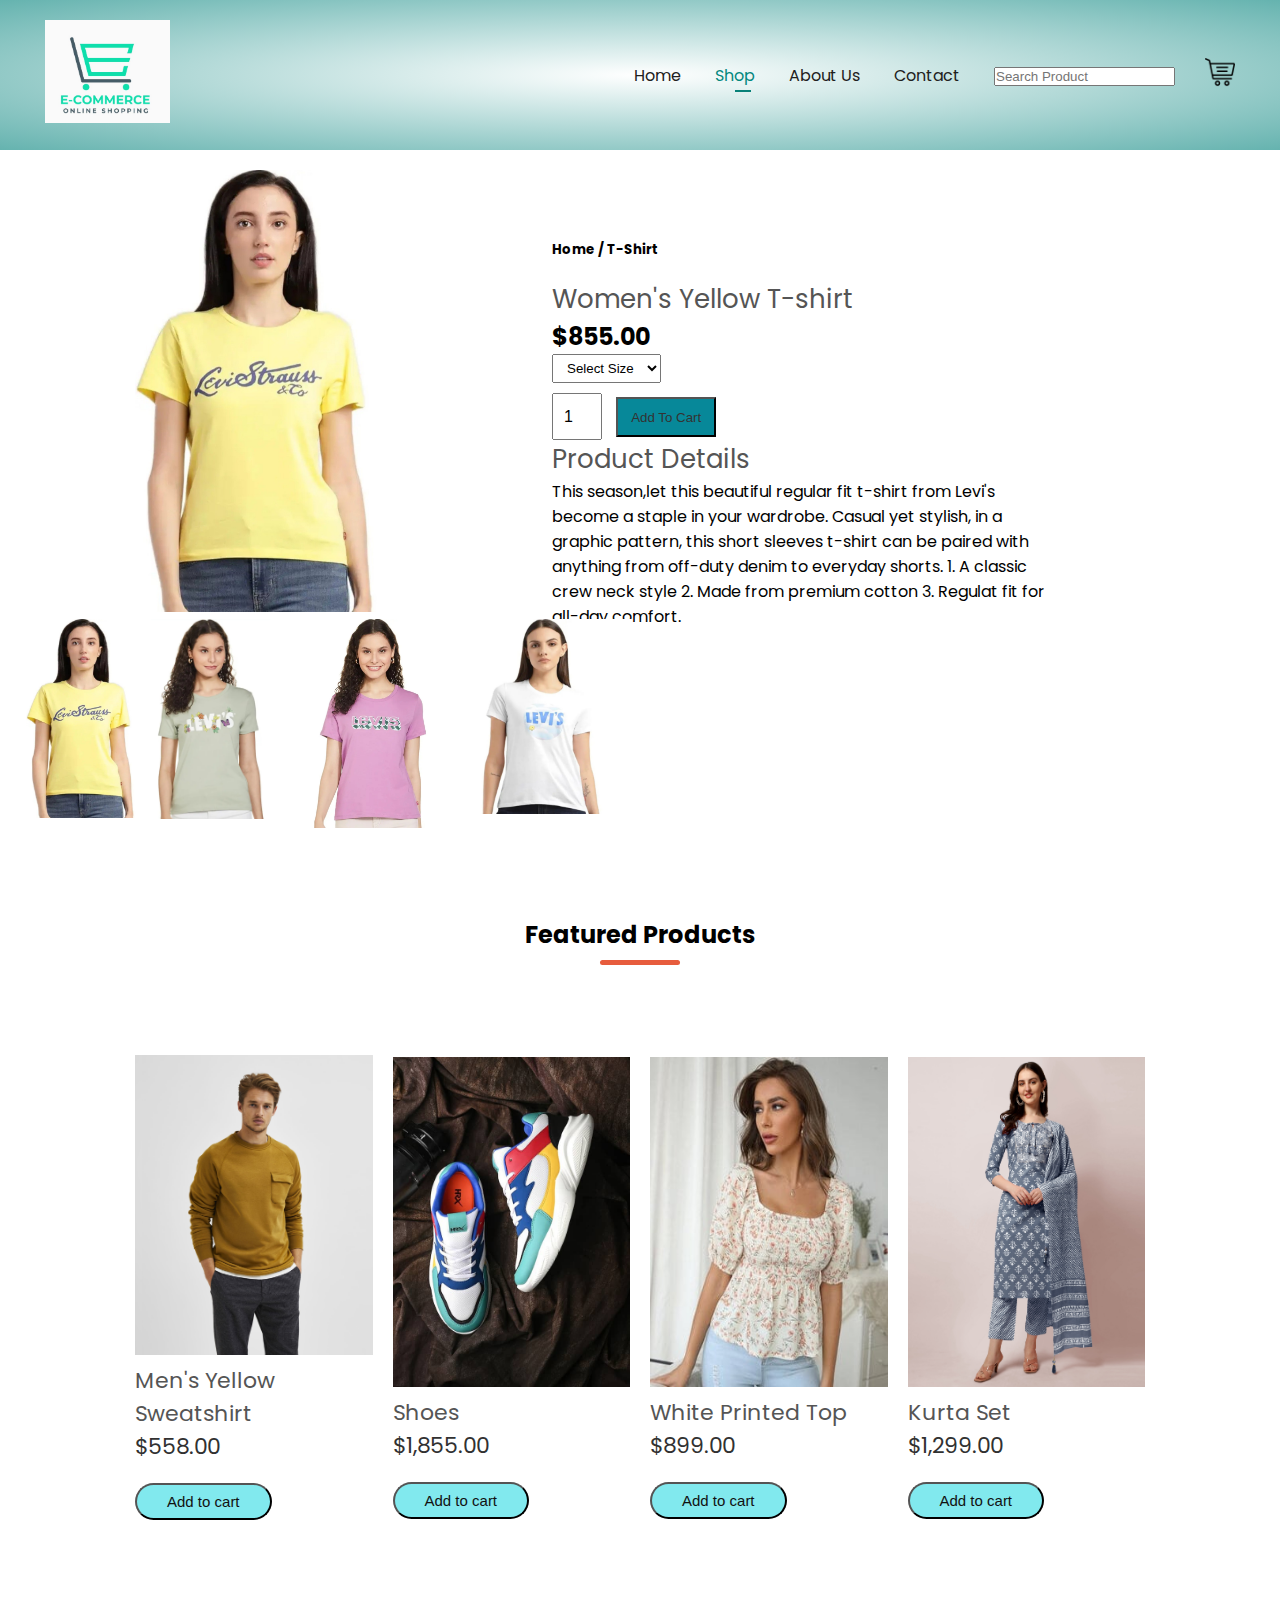
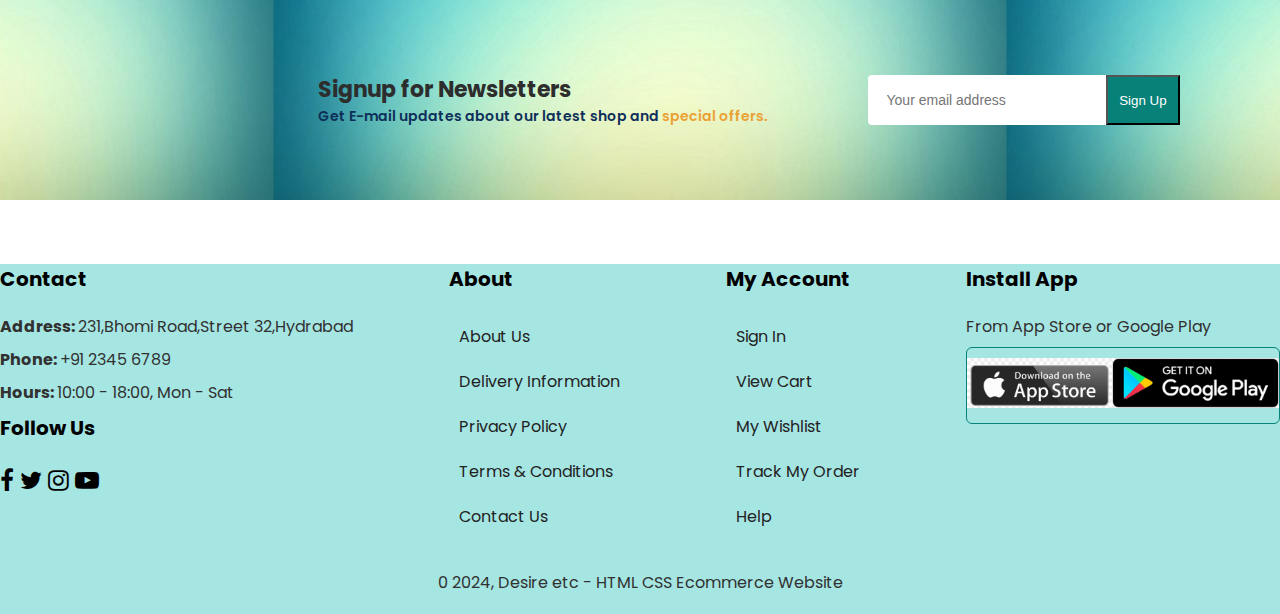
<file: singleProduct.html>
<!DOCTYPE html>
<html lang="en">
<head>
    <meta charset="UTF-8">
    <title>Ecommerce Website</title>
    <link rel="stylesheet" href="style.css">
    <link href="https://fonts.googleapis.com/css2?family=Poppins:wght@300;400;500;600;700&display=swap" rel="stylesheet">
    <link rel="stylesheet" href="https://fonts.googleapis.com/css2?family=Material+Symbols+Outlined:opsz,wght,FILL,GRAD@24,400,0,0" />
    <link rel='stylesheet' href='https://maxcdn.bootstrapcdn.com/font-awesome/4.1.0/css/font-awesome.min.css'>
    <link rel='stylesheet' href='https://cdnjs.cloudflare.com/ajax/libs/animate.css/3.1.0/animate.min.css'>
</head>
<body>
    <div class="header">
    <div class="container">
        <div class="navbar">
            <div class="logo">
                <img src="image/logo.jpg" width="125px">
            </div>
            <nav>
                <ul id="navbar">
                    <li>
                    <li><a href="index.html">Home</a></li>
                    <li><a class="active" href="shop.html">Shop</a></li>
                    <li><a href="about.html">About Us</a></li>
                    <li><a href="contact.html">Contact</a></li>
                         <li>
                             <input type="text" placeholder="Search Product" id="input">
                             <ion-icon class="s" name="search"></ion-icon>
                        </a></li>
                    </li>
                </ul>
            </nav>
            <a href="cart.html">
            <img src="image/shopping-cart.png" width="30px" height="30px"></a>
        </div>
    </div>
    </div>
</div>
<!------------Single Product------------>
<section id="Prodetails" class="categories">
    <div class="single-pro-image">
        <img src="image/SingleProduct4.jpg" width="70%" id="MainImage">
        <div class="small-img-group">
            <div class="small-img-col">
                <img src="image/SingleProduct4.jpg" width="270%" class="small-img">
            </div>
            <div class="small-img-col">
                <img src="image/SingleProduct1.jpg" width="200%" class="small-img">
            </div>
            <div class="small-img-col">
                <img src="image/SingleProduct2.jpg" width="230%" class="small-img">
            </div>
            <div class="small-img-col">
                <img src="image/SingleProduct3.jpg" width="300%" class="small-img">
            </div>
        </div>
    </div>
    <div class="single-pro-details">
        <h5>Home / T-Shirt</h5>
        <h4>Women's Yellow T-shirt</h4>
        <h2>$855.00</h2>
        <select>
            <option>
                Select Size
            </option>
            <option>XS</option>
            <option>S</option>
            <option>M</option>
            <option>L</option>
            <option>XL</option>
            <option>XXL</option>
        </select>
        <input type="number" value="1">
        <button>Add To Cart</button>
        <h4>Product Details</h4>
        <span>This season,let this beautiful regular fit t-shirt from Levi's become a staple in your wardrobe. Casual yet stylish, in a graphic pattern, this short sleeves t-shirt can be paired with anything from off-duty denim to everyday shorts. 1. A classic crew neck style 2. Made from premium cotton 3. Regulat fit for all-day comfort.</span>
    </div>

</section>
<!---------Featured Products--------->
<div class="small-container">
    <h2 class="title">Featured Products</h2>
    <div class="row">
        <div class="col-4" class="shop-item">
            <img class="shop-item-image" src="image/product19.jpg" height="300px">
            <h4 class="shop-item-title">Men's Yellow Sweatshirt</h4>
            <p class="shop-item-price">$558.00</p>
            <button class="btn1 btn-primary shop-item-button" type="button">Add to cart</button>
        </div>
        <div class="col-4" class="shop-item">
            <img class="shop-item-image" src="image/product25.jpg" height="330px">
            <h4 class="shop-item-title">Shoes</h4>
            <p class="shop-item-price">$1,855.00</p>
            <button class="btn1 btn-primary shop-item-button" type="button">Add to cart</button>
        </div>
        <div class="col-4" class="shop-item">
            <img class="shop-item-image" src="image/product26.jpg" height="330px">
            <h4 class="shop-item-title">White Printed Top</h4>
            <p class="shop-item-price">$899.00</p>
            <button class="btn1 btn-primary shop-item-button" type="button">Add to cart</button>
        </div>
        <div class="col-4" class="shop-item">
            <img class="shop-item-image" src="image/product27.jpg" height="330px">
            <h4 class="shop-item-title">Kurta Set</h4>
            <p class="shop-item-price">$1,299.00</p>
            <button class="btn1 btn-primary shop-item-button" type="button">Add to cart</button>
        </div>
    </div>
</div>
<!--------Newsletter------->
<section id="Newsletter" class="banner">
    <div class="newstext">
        <h4>Signup for Newsletters</h4>
        <p>Get E-mail updates about our latest shop and <span> special offers.</span></p>
    </div>
    <div class="form">
        <input type="text" placeholder="Your email address">
        <button>Sign Up</button> 
        
    </div>
</section>
<!----------Footer---------->  
<footer class="hit" >
    
    <div class="col">
        <h2>Contact</h2>
        <P><strong>Address: </strong>231,Bhomi Road,Street 32,Hydrabad</P>
        <P><strong>Phone: </strong>+91 2345 6789</P>
        <P><strong>Hours: </strong>10:00 - 18:00, Mon - Sat</P>
        <div class="follow">
            <h2>Follow Us</h2>
            <div class="icon">
                <i class="fa fa-facebook"></i>
                <i class="fa fa-twitter"></i>
                <i class="fa fa-instagram"></i>
                <i class="fa fa-youtube-play"></i>
            </div>
        </div>
    </div>
    <div class="col">
         <h2>About</h2>
         <a href="#">About Us</a>
         <a href="#">Delivery Information</a>
         <a href="#">Privacy Policy</a>
         <a href="#">Terms & Conditions</a>
         <a href="#">Contact Us</a>
    </div>
    <div class="col">
        <h2>My Account</h2>
        <a href="#">Sign In</a>
        <a href="#">View Cart</a>
        <a href="#">My Wishlist</a>
        <a href="#">Track My Order</a>
        <a href="#">Help</a>
    </div>
    <div class="col install">
        <h2>Install App</h2>
        <p>From App Store or Google Play</p>
        <div class="row">
            <img src="image/app store.png" height="50sp">
            <img src="image/google app store.png" height="50sp">
        </div>
    </div>
    <div class="copyright">
        <p>0 2024, Desire etc - HTML CSS Ecommerce Website</p>
    </div>

</footer>
    <script>
        var MainImage = document.getElementById("MainImage");
        var smallImage = document.getElementsByClassName("small-img");

        smallImage[0].onclick = function(){
        MainImage.src = smallImage[0].src;    
        }
        
        smallImage[1].onclick = function(){
        MainImage.src = smallImage[1].src;    
        }
        
        smallImage[2].onclick = function(){
        MainImage.src = smallImage[2].src;    
        }
        
        smallImage[3].onclick = function(){
        MainImage.src = smallImage[3].src;    
        }
    </script>
       <script src="script.js"></script>
       
</body>
</html>
</file>
<file: style.css>
*{
    margin: 0;
    padding: 0;
    box-sizing: border-box;
}

body{
    font-family: 'Poppins', sans-serif;
}
.navbar{
    display: flex;
    align-items: center;
    padding: 20px;
}
nav{
    flex: 1;
    text-align: right;
}
nav ul{
    display: inline-block;
    list-style-type:none;
}
nav ul li{
    display: inline-block;
    margin-right: 30px;
    transition: 0.3s ease;
    position: relative;
}
nav ul li a:hover,
nav ul li a.active
{
    color: #05887f;
}
nav ul li a.active::after,
nav ul li a:hover::after
{
    content: " ";
    align-items: center;
    width: 40%;
    height: 2px;
    background: #088178;
    position: absolute;
    bottom: -4px;
    left: 20px;
}
a{
    text-decoration: none;
    color: #212020;
}
p{
    color: #313131;
}
.container{
    max-width: 1300px;
    margin: auto;
    padding-left: 25px;
    padding-right: 25px;
}
.row{
    display: flex;
    align-items: center;
    flex-wrap: wrap;
    justify-content: space-around;
}
.col-2{
    flex-basis: 50%;
    
    min-width: 300px;
}
.col-2 img{
    width: 30px;
    max-width: 80px;
    
    padding: 50%;
    padding-bottom: 100px;
    background: url(image/1.jpg);
    
}
.col-2{
    font-size: 30px;
    line-height: 50px;
}
.btn{
    display: inline-block;
    background: rgb(10, 157, 236);
    color: #fff;
    padding: 8px 30px;
    margin: 30px 0;
    border-radius: 30px;
    transition: background 0.5s;
}
.btn:hover{
    background: #078899;
    cursor: pointer;
}
.btn1{
    display: inline-block; 
    background:rgb(129, 233, 238);     
    color: #111;
    font-size: 15px;
    padding: 8px 30px;
    margin: 20px 0;
    margin-left: 0px;
    border-radius: 30px;
    position: relative;
    transition: background 0.5s;
}
.btn1:hover{
    background:#2babbb;
    cursor: pointer;
}
.btn2{
    display: inline-block;
    background-color: #65b3af;
    color: #111;
    padding: 8px 30px;
    margin: 20px 0;
    margin-left: 0px;
    height: 60px;
    border-radius: 30px;
    transition: background 0.5s;
}
.btn2:hover{
    background:#2babbb;
    cursor: pointer;
}
.header{
    background:radial-gradient(#fff,#65b3af);
}
.header .row{
    margin-top: 70px;
}
.categories{
    margin: 70px 0;
}
.col-3{
    flex: 30%;
    min-width: 250px;
    margin-bottom: 30px;
}
.col-3 img{
    width: 100%;
}
.small-container{
    max-width: 1080px;
    margin: auto;
    padding-left: 25px;
    padding-right: 25px;
}
.col-4{
    flex-basis: 25%;
    padding: 10px;
    min-width: 200px;
    margin-bottom: 50px;
    transition:transform 0.5s;
}
.col-4 img{
     width: 100%;
}
.title{
    text-align: center;
    margin: 0 auto 80px;
    position: relative;
    line-height: 60px;
}
.title::after{
    content: '';
    background: #e75c3d;
    width: 80px;
    height: 5px;
    border-radius: 5px;
    position: absolute;
    bottom: 0;
    left: 50%;
    transform: translateX(-50%);
}
h4{
    color: #555;
    font-weight: normal;
}
.col-4{
    font-size: 22px;
}
.col-4:hover{
    transform: translateY(-5px);
    cursor: pointer;
    
}
/*----------Newsletter Banner----------*/
#banner{
   display: flex;
   flex-direction: column;
   justify-content: center;
   align-items: center;
   text-align: center;
   background-image: url(image/banner.jpg);
   height: 200px;
   background-size: cover;
   background-position: center;
}
#banner h4{
    color: #000;
    font-size: 20px;
}
#banner h1{
    color: #000;
    font-size: 26px 0;
}
#banner h1 span{
    color: #ed3d3d;
    font-size: 26px 0;
}
.btn2{
    font-size: 22px;
    font-weight: 600;
    padding: 15px 30px;
    color: #000;
    background-color: #fff;
    border-radius: 4px;
    cursor: pointer;
    border: none;
    outline: none;
    transition: transform 0.5s;
}
#banner .btn2:hover{
    background: #313131;
    color: #fff
}
/*----------Newsletter----------*/
#Newsletter{
    display: flex;
    justify-content: right;
    flex-wrap: wrap;
    align-items: center;
    background-image: url(image/banner3.jpg);
    background-repeat: repeat;
    background-position: 50% 50%;
    height: 200px;
    margin-bottom: 5%;
}
#Newsletter h4{
    font-size: 22px;
    font-weight: 700;
    color: #2e2d2d;
}
#Newsletter p{
    font-size: 14px;
    font-weight: 600;
    color: #0d2f59;
}
#Newsletter p span{
    color: #eaa134;
}
#Newsletter .form{
    display: flex;
    width: 40%;
    padding: 10px 100px;
}
#Newsletter input{
    height: 3.125rem;
    padding: 0 1.25em;
    font-size: 14px;
    width: 100%;
    border: 1px solid transparent;
    border-radius: 4px;
    outline: none;
    border-top-right-radius: 0%;
    border-bottom-right-radius: 0%; 
}
#Newsletter button{
    background-color: #088178;
    color: #fff;
    white-space: nowrap;
    width: 100px;
    border-top-left-radius: 0%;
    border-bottom-left-radius: 0%; 
    cursor: pointer;
}
/*----------brands----------*/
.brands{
    margin: 100px auto;
    padding-right: 30px;
    padding-left: 30px;
}
.col-5 img:hover{
    transform: translateY(-5px);
    cursor: pointer;
    
}
.col-5{
    width: 160px;
}
.col-5 img{
    width: 100%;
    cursor: pointer;
}
/*----------Footer----------*/
footer{
    display: flex;
    flex-wrap: wrap;
    justify-content: space-between;
    
}
.hit{
    background-color:#a5e5e2 ;
    height: 350px;
    width: 100%;

}
footer .col{
    display: flex;
    flex-direction: column;
    align-items: flex-start;
    margin-bottom: 20px;
}
footer h2{
     font-size: 20px;
     padding-bottom: 20px;
}
footer p{
    font-size: 16px;
    margin: 0 0 8px 0;
}
footer a{
    font-size: 16px;
    color: #222;
    margin: 10px;
}
footer .install .row{
    border: 1px solid #088178;
    border-radius: 6px;
    cursor: pointer;
}
footer .install img{
    margin: 10px 0 15px 0;
}
footer a:hover{
    color: #044642;
}
footer .copyright{
    width: 100%;
    
    text-align: center;
}
.icon{
    font-size: 24px;
    cursor: pointer;
    
}
.icon:hover{
    color: #17173a;
}
/* Shop Page */
#page-header{
    background-image: url(image/banner2.jpg);
    width: 100%;
    height: 20vh;
    display: flex;
    justify-content: center;
    text-align: center;
    flex-direction: column;
    padding: 14px;
}
#pageination{
    text-align: center;
    margin-bottom: 90px;
}
#pageination a{
    background-color: #088178;
    padding: 15px;
    border-radius: 4px;
    color: #fff;
    font-weight: 600;
}
/* Single Product */
#Prodetails{
    display: flex;
    margin-top: 20px;
}
#Prodetails .single-pro-image{
    width: 40%;
    margin-right: 30px;
    text-align: center;
    cursor: pointer;
    
}
.small-img-group{
    display: flex;
    justify-content: space-between;
}
.small-img-col{
    flex-basis: 60px;
    cursor: pointer;
    position: relative;
}
#Prodetails .single-pro-details{
    width: 40%;
    padding-top: 30px;
    padding-left: 10px;
}
#Prodetails .single-pro-details h5{
    padding: 40px 0 20px 0;
}
#Prodetails .single-pro-details h4{
    font-size: 26px;
}
#Prodetails .single-pro-details select{
    display: block;
    padding: 5px 10px;
    margin-bottom: 10px;
}
#Prodetails .single-pro-details input{
    width: 50px;
    height: 47px;
    padding-left: 10px;
    font-size: 16px;
    margin-right: 10px;
}
#Prodetails .single-pro-details button{
    background-color: #078899;
    height: 40px;
    width: 20%;
    color: #333;
    cursor: pointer;
}
#Prodetails .single-pro-details span{
    line-height: 25px;
}



  

/*----------contact---------*/
.contact{
    position: relative;
    min-height: 100vh;
    padding: 50px 100px;
    padding-bottom: 10px;
    display: flex;
    justify-content: center;
    align-items: center;
    flex-direction: column;
    background-color: #ead695;
    margin-top: 15px;
}
.contact .content{
    max-width: 800px;
    text-align: center;
}
.contact .content h2{
    font-size: 36px;
    font-weight: 500;
    
}
.contact .content h2{
    
    font-weight: 300;
    
}
.cat{
    width: 100%;
    display: flex;
    justify-content: center;
    align-items: center;
    margin-top: 30px;
}
.cat .contactInfo{
    width: 50%;
    display: flex;
    flex-direction: column;
}
.cat .contactInfo .box{
    position: relative;
    padding: 20px 0;
    display: flex;
}
.cat .contactInfo .box .icon{
    min-width: 60px;
    height: 60px;
    background-color: #fff;
    display: flex;
    justify-content: center;
    align-items: center;
    border-radius: 50%;
    font-size: 22px;
}
.cat .contactInfo .box .text{
    display: flex;
    margin-left: 20px;
    font-size: 16px;
    color: #000;
    flex-direction: column;
    font-weight: 300;
}
.cat .contactInfo .box .text h3{
    font-weight: 500;
    color: #000;
}
.contactForm{
    width: 40%;
    padding: 40px;

}
.contactForm h2{
    font-size: 30px;
    font-weight: 500;
}
.contactForm .inputbox{
    position: relative;
    width: 100%;
    margin-top: 10px;
}
.contactForm .inputbox input ,
.contactForm .inputbox textarea{
    width: 100%;
    padding: 5px 0;
    font-size: 16px;
    margin: 10px 0;
    border: none;
    border-bottom: 2px solid #333;
    outline: none;
    resize: none;
}
.contactForm .inputbox span{
    position: absolute;
    left: 0;
    padding: 5px 0;
    font-size: 16px;
    margin: 10px 0;
    pointer-events: none;
    transition: 0.5s;
    color: #666;
}
.contactForm .inputbox  input:focus ~ span,
.contactForm .inputbox  input:valid ~ span,
.contactForm .inputbox  textarea:focus ~ span,
.contactForm .inputbox  textarea:valid ~ span
{
    color:#f10e0e;
    font-size: 12px;
    transform: translateY(-20px);
}
.contactForm .inputbox  input[type="submit"]{
    width: 100px;
    background-color: #04985a;
    color: #fff;
    border: none;
    cursor: pointer;
    padding: 10px;
    font-size: 18px;
}
/*----------about---------*/
.hot{
    background:radial-gradient(#fff,#65b3af);
    height: 150px; 
    
}
.hero{
    overflow: hidden;
}
.heading h1{
    color: #101010;
    font-size: 55px;
    text-align: center;
    margin-top: 35px;
}
.ainer{
    display: flex;
    justify-content: center;
    align-items: center;
    width: 90%;
    margin: 65px auto;
}
.hero-content{
    flex: 1;
    width: 600px;
    margin: 0px 25px;
}
.hero-content h2{
font-size: 28px;
margin-bottom: 20px;
color: #e77c1f;

}
.hero-content p{
    font-size: 18px;
    line-height: 1.5;
    margin-bottom: 40px;

}
.hero-content button{
    display: inline-block;
    background-color: #ec9243;
    color: #0c0c0c;
    padding: 12px 24px;
    border-radius: 5px;
    font-size: 20px;
    border: none;
    cursor: pointer;
    transition: 0.3s ease;
}
.hero-content button:hover{
    transform: scale(1.1);
}
.hero-image{
    flex: 1;
    width: 600px;
    margin: auto;
}
 /*----------cart items ---------*/
 .mat{
    background:radial-gradient(#fff,#65b3af); 
    display: flex;
    flex-direction: row;
    width: 90%;
    height: 150px; 
    font-size: 25px;
    margin-left: 70px;
    align-items: center;
    justify-content: space-between;
    padding: 20px;
 }
 .mat  .img2{
   display: flex;
   flex-direction: row;
 }
 .contain {
    max-width: 900px;
    margin: 0 auto;
    padding: 0 1.5em;
    align-items: center;
}
.cart-header {
    font-weight: bold;
    font-size: 1.25em;
    color: #333;
}
.cart-column {
    display: flex;
    align-items: center;
    border-bottom: 1px solid black;
    margin-right: 1.5em;
    padding-bottom: 10px;
    margin-top: 10px;
}

.cart-row {
    display: flex;
}

.cart-item {
    width: 45%;
}

.cart-price {
    width: 20%;
    font-size: 1.2em;
    color: #333;
}

.cart-quantity {
    width: 35%;
}

.cart-item-title {
    color: #333;
    margin-left: .5em;
    font-size: 1.2em;
}.cart-quantity-input {
    height: 34px;
    width: 50px;
    border-radius: 5px;
    border: 1px solid #56CCF2;
    background-color: #eee;
    color: #333;
    padding: 0;
    text-align: center;
    font-size: 1.2em;
    margin-right: 25px;
}

.cart-row:last-child {
    border-bottom: 1px solid black;
}

.cart-row:last-child .cart-column {
    border: none;
}

.cart-total {
    text-align: end;
    margin-top: 10px;
    margin-right: 10px;
}

.cart-total-title {
    font-weight: bold;
    font-size: 1.5em;
    color: black;
    margin-right: 20px;
}

.cart-total-price {
    color: #333;
    font-size: 1.1em;
}

.btn-purchase {
    display: block;
    margin: 40px auto 80px auto;
    font-size: 1.75em;
}
</file>
